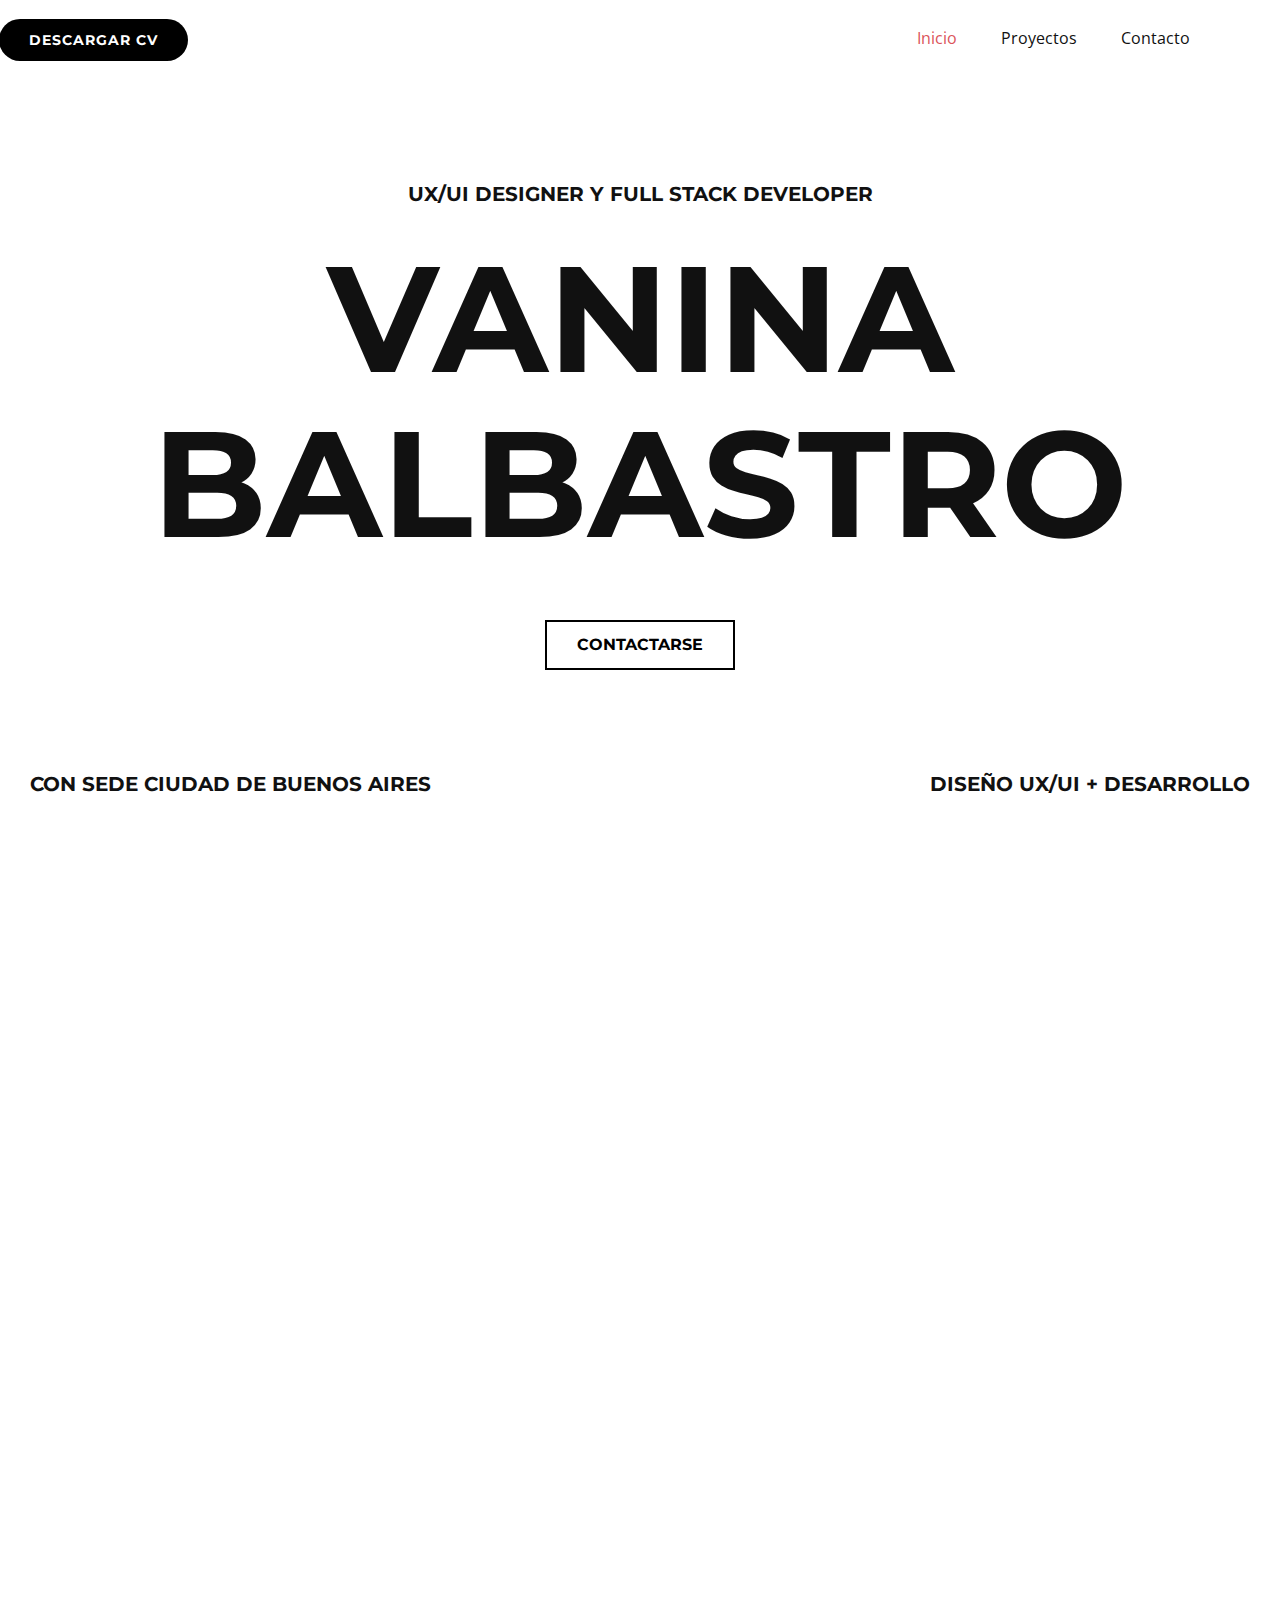
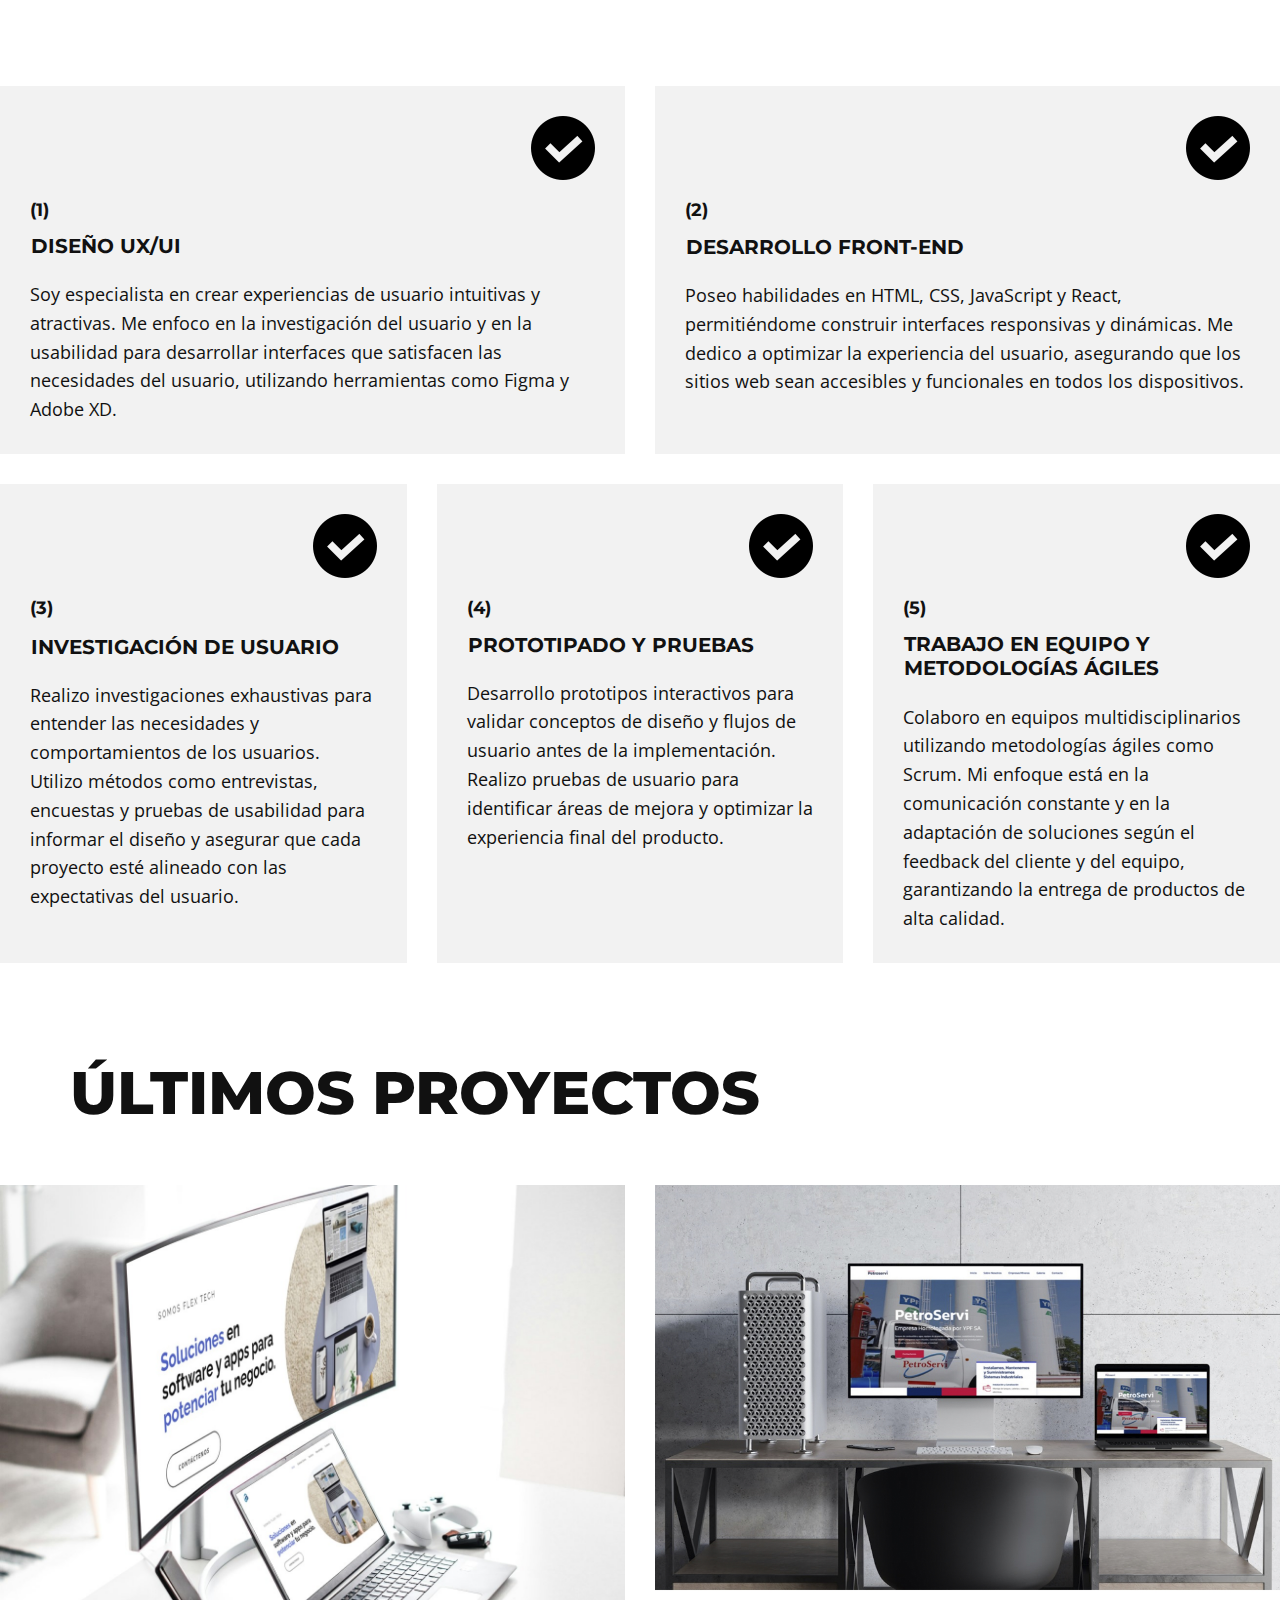
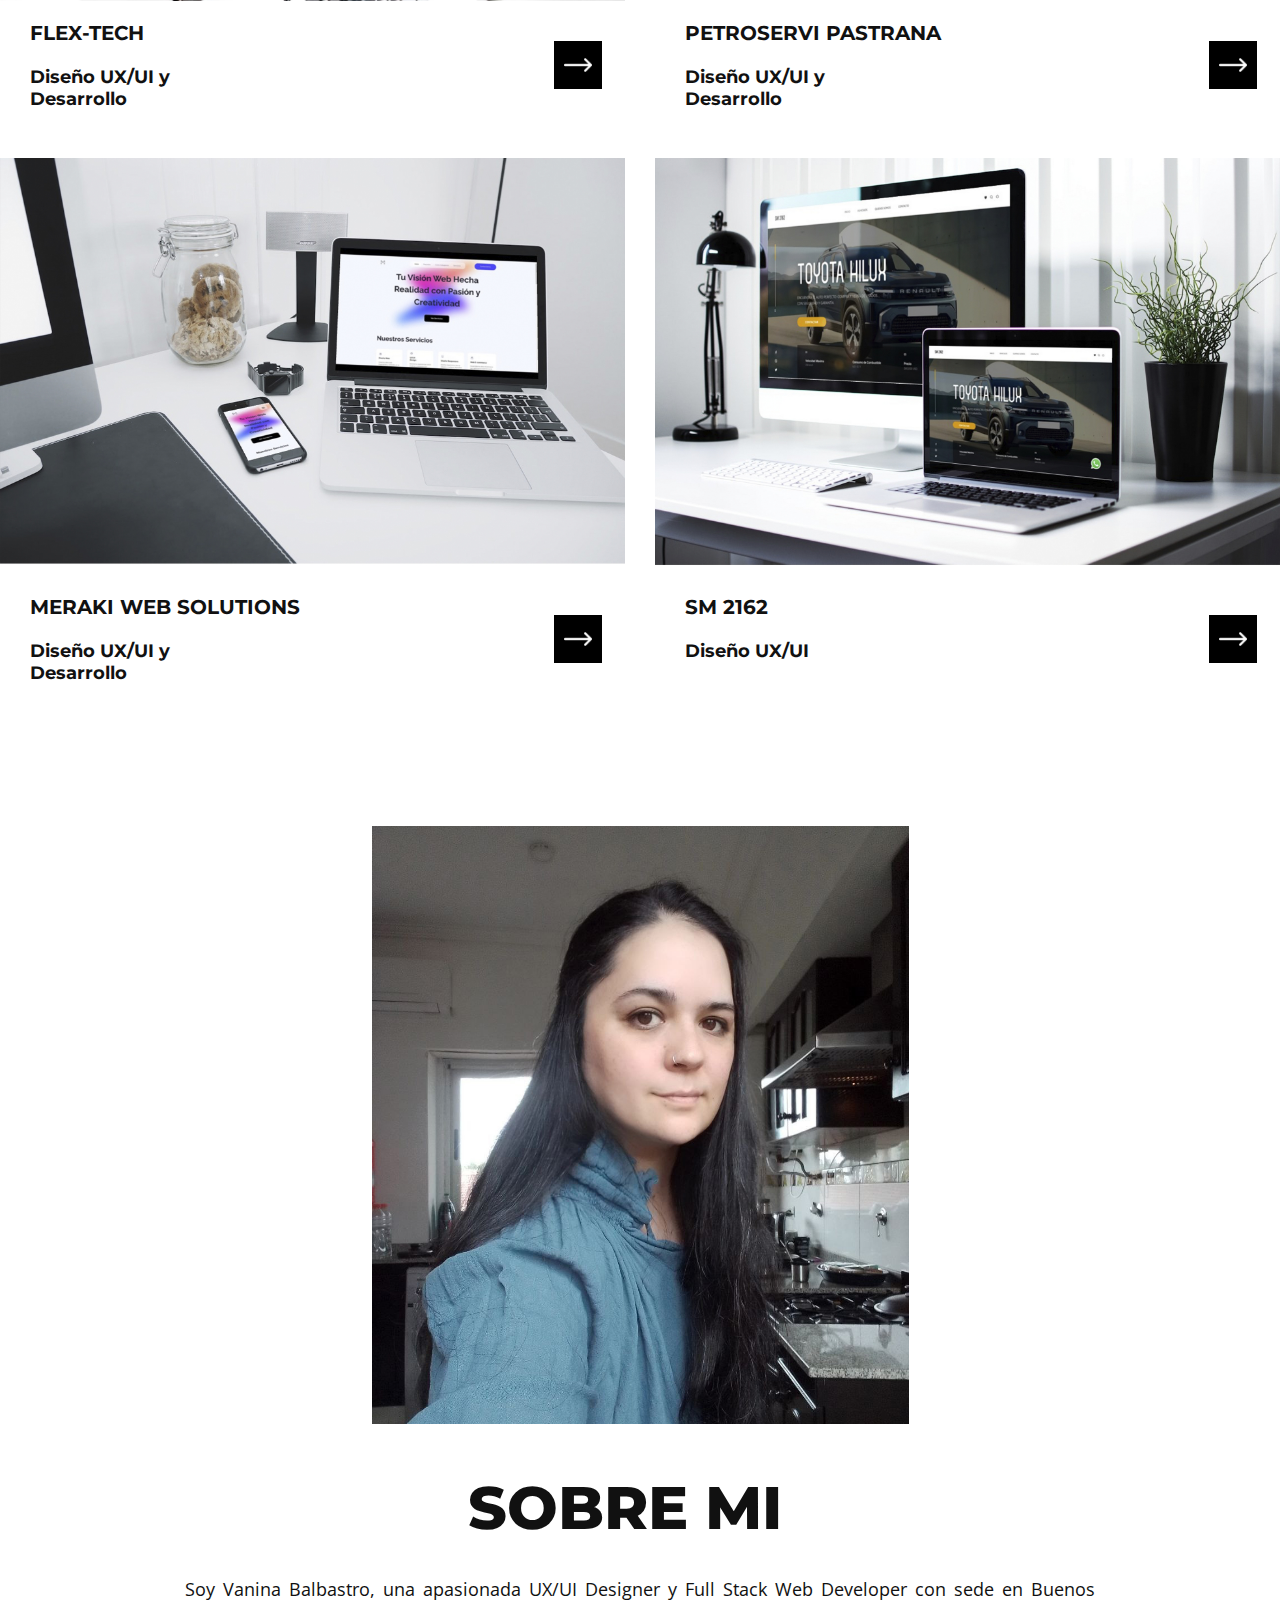
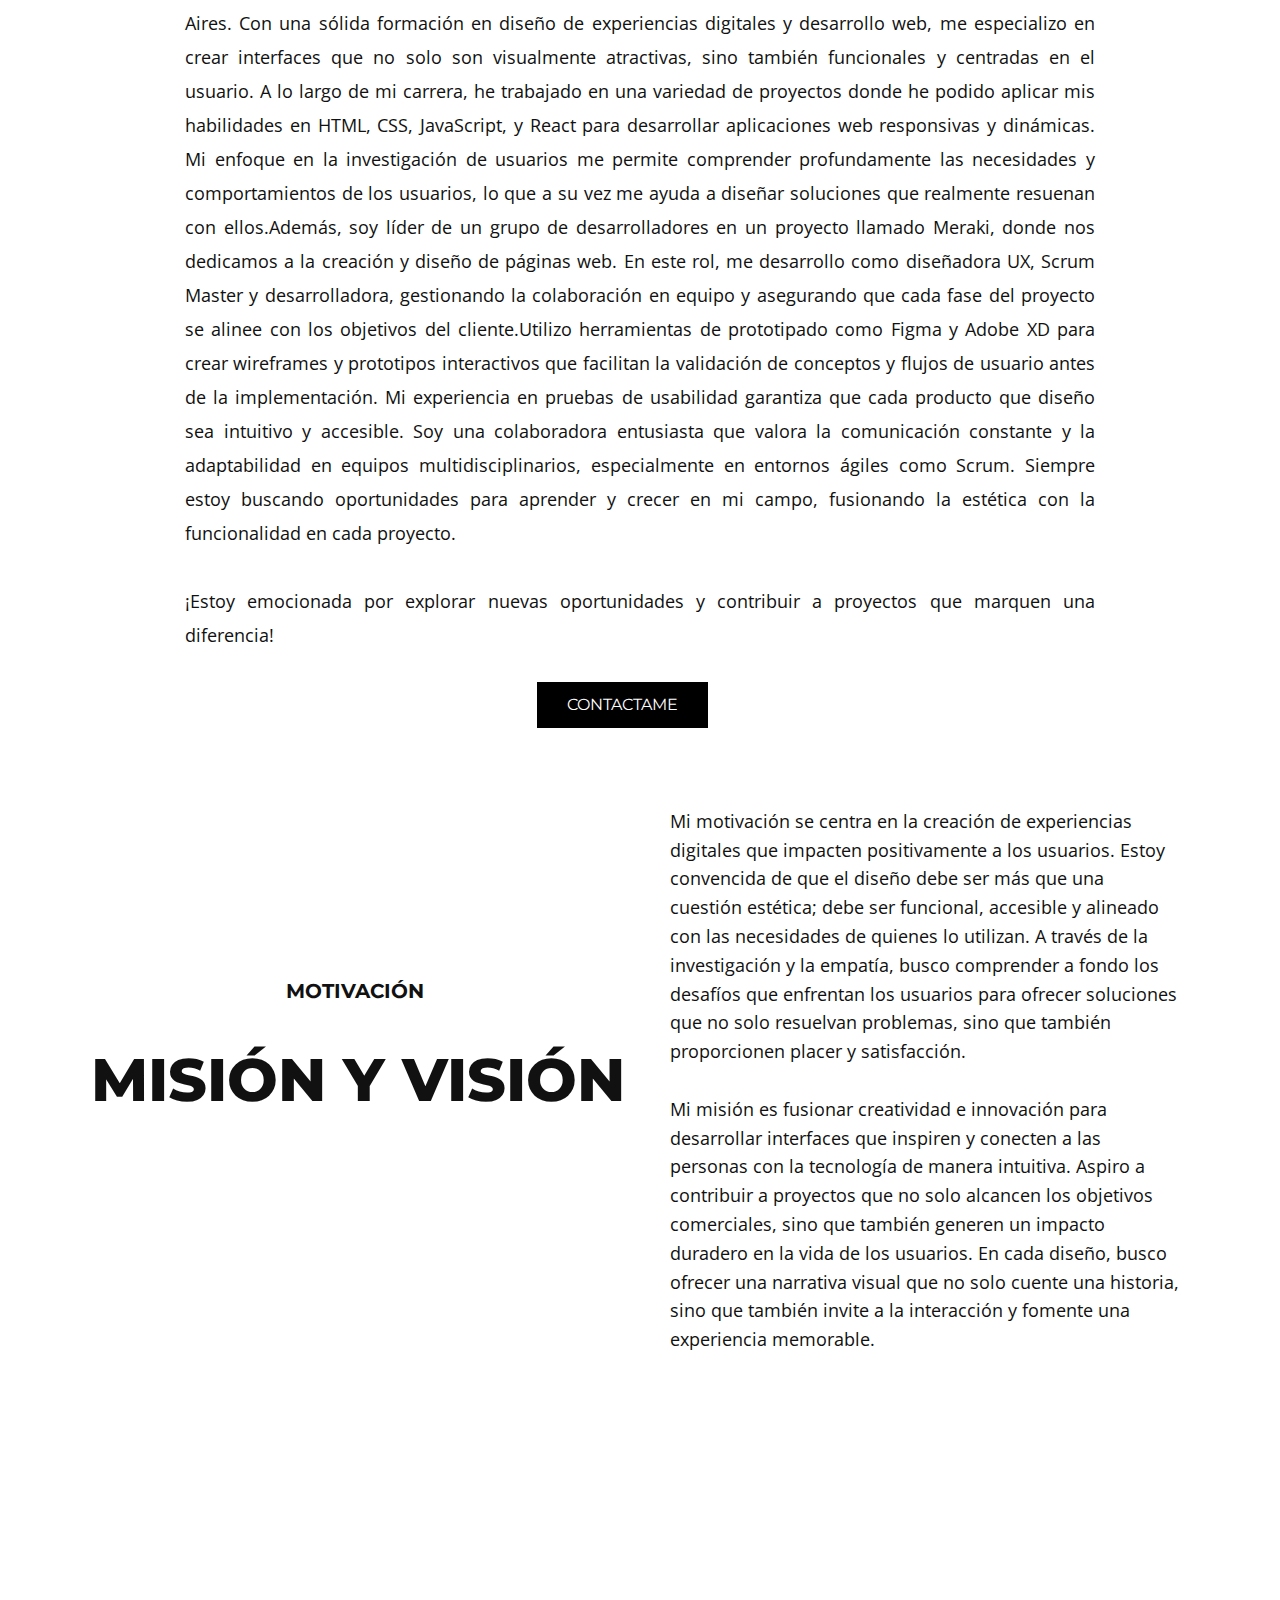
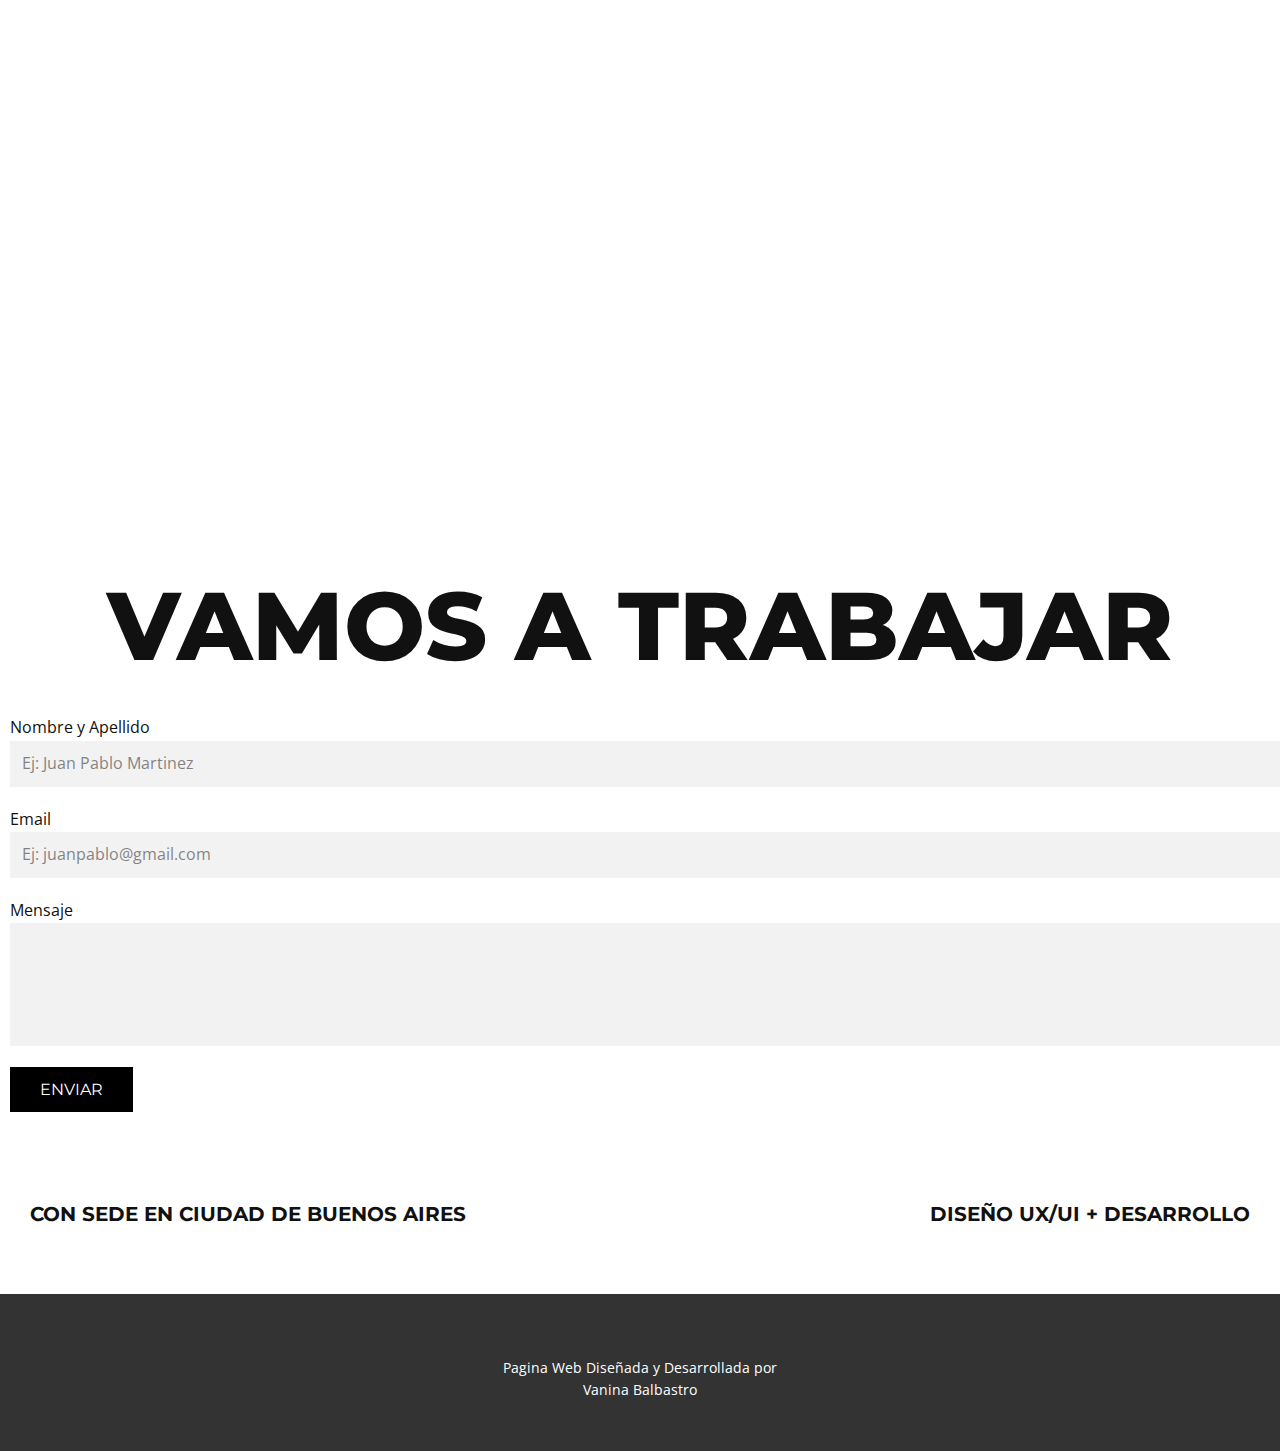
<file: index.html>
<!DOCTYPE html>
<html style="font-size: 16px;" lang="es">

<head>
  <meta name="viewport" content="width=device-width, initial-scale=1.0">
  <meta charset="utf-8">
  <meta name="keywords"
    content="Ana Mayer, Últimos proyectos, Ejemplo de título, Misión y visión, premios, Vamos a trabajar">
  <meta name="description" content="">
  <title>Inicio</title>
  <link rel="stylesheet" href="nicepage.css" media="screen">
  <link rel="stylesheet" href="index.css" media="screen">
  <script class="u-script" type="text/javascript" src="jquery.js" defer=""></script>
  <script class="u-script" type="text/javascript" src="nicepage.js" defer=""></script>
  <meta name="generator" content="Nicepage 6.19.6, nicepage.com">
  <meta name="referrer" content="origin">
  <link id="u-theme-google-font" rel="stylesheet"
    href="https://fonts.googleapis.com/css?family=Roboto:100,100i,300,300i,400,400i,500,500i,700,700i,900,900i|Open+Sans:300,300i,400,400i,500,500i,600,600i,700,700i,800,800i">
  <link id="u-page-google-font" rel="stylesheet"
    href="https://fonts.googleapis.com/css?family=Montserrat:100,100i,200,200i,300,300i,400,400i,500,500i,600,600i,700,700i,800,800i,900,900i">







  <script>
    // Desactivar clic derecho
    document.addEventListener('contextmenu', function (e) {
      e.preventDefault();
    });

    // Deshabilitar algunas combinaciones de teclas
    document.addEventListener('keydown', function (e) {
      if (e.key === 'F12' || (e.ctrlKey && e.shiftKey && e.key === 'I') || (e.ctrlKey && e.key === 'U')) {
        e.preventDefault();
      }
    });
  </script>


  <script type="application/ld+json">{
		"@context": "http://schema.org",
		"@type": "Organization",
		"name": ""
}</script>
  <meta name="theme-color" content="#478ac9">
  <meta property="og:title" content="Inicio">
  <meta property="og:type" content="website">
  <meta data-intl-tel-input-cdn-path="intlTelInput/">
</head>

<body data-home-page="Inicio.html" data-home-page-title="Inicio" data-path-to-root="./" data-include-products="false"
  class="u-body u-xl-mode" data-lang="es">
  <header class="u-clearfix u-header u-header" id="sec-162c">
    <div class="u-clearfix u-sheet u-sheet-1">
      <nav class="u-menu u-menu-one-level u-offcanvas u-menu-1">
        <div class="menu-collapse" style="font-size: 1rem; letter-spacing: 0px;">
          <a class="u-button-style u-custom-left-right-menu-spacing u-custom-padding-bottom u-custom-text-active-color u-custom-text-hover-color u-custom-top-bottom-menu-spacing u-nav-link u-text-active-palette-1-base u-text-hover-palette-2-base"
            href="#">
            <svg class="u-svg-link" viewBox="0 0 24 24">
              <use xlink:href="#menu-hamburger"></use>
            </svg>
            <svg class="u-svg-content" version="1.1" id="menu-hamburger" viewBox="0 0 16 16" x="0px" y="0px"
              xmlns:xlink="http://www.w3.org/1999/xlink" xmlns="http://www.w3.org/2000/svg">
              <g>
                <rect y="1" width="16" height="2"></rect>
                <rect y="7" width="16" height="2"></rect>
                <rect y="13" width="16" height="2"></rect>
              </g>
            </svg>
          </a>
        </div>
        <div class="u-custom-menu u-nav-container">
          <ul class="u-nav u-unstyled u-nav-1">
            <li class="u-nav-item"><a
                class="u-button-style u-nav-link u-text-active-palette-2-base u-text-hover-palette-2-light-1" href="./"
                style="padding: 10px 20px;">Inicio</a>
            </li>
            <li class="u-nav-item"><a
                class="u-button-style u-nav-link u-text-active-palette-2-base u-text-hover-palette-2-light-1"
                href="Proyectos.html" style="padding: 10px 20px;">Proyectos</a>
            </li>
            <li class="u-nav-item"><a
                class="u-button-style u-nav-link u-text-active-palette-2-base u-text-hover-palette-2-light-1"
                href="Contacto.html" style="padding: 10px 20px;">Contacto</a>
            </li>
          </ul>
        </div>
        <div class="u-custom-menu u-nav-container-collapse">
          <div class="u-black u-container-style u-inner-container-layout u-opacity u-opacity-95 u-sidenav">
            <div class="u-inner-container-layout u-sidenav-overflow">
              <div class="u-menu-close"></div>
              <ul class="u-align-center u-nav u-popupmenu-items u-unstyled u-nav-2">
                <li class="u-nav-item"><a class="u-button-style u-nav-link" href="./">Inicio</a>
                </li>
                <li class="u-nav-item"><a class="u-button-style u-nav-link" href="Proyectos.html">Proyectos</a>
                </li>
                <li class="u-nav-item"><a class="u-button-style u-nav-link" href="Contacto.html">Contacto</a>
                </li>
              </ul>
            </div>
          </div>
          <div class="u-black u-menu-overlay u-opacity u-opacity-70"></div>
        </div>
      </nav>
      <a href="files/VaninaBalbastroCV.pdf"
        class="u-black u-border-none u-btn u-btn-round u-button-style u-file-link u-hover-grey-5 u-radius u-btn-1">descargar
        cv </a>
    </div>
  </header>
  <section class="u-clearfix u-valign-middle-lg u-valign-middle-sm u-section-1" id="sec-3f88">
    <h5 class="u-align-center u-text u-text-default u-text-1">ux/ui designer y full stack developer</h5>
    <h1 class="u-align-center u-text u-text-default u-text-2">vanina balbastro</h1>
    <a href="https://wa.link/xyaoi9"
      class="u-border-2 u-border-black u-btn u-button-style u-hover-black u-none u-text-hover-white u-btn-1">contactarse
    </a>
    <div class="data-layout-selected u-clearfix u-expanded-width u-hidden-md u-hidden-xs u-layout-wrap u-layout-wrap-1">
      <div class="u-layout">
        <div class="u-layout-row">
          <div class="u-container-style u-layout-cell u-size-30 u-layout-cell-1">
            <div class="u-container-layout u-valign-bottom u-container-layout-1">
              <h5 class="u-text u-text-default u-text-3">Con sede ciudad de buenos aires</h5>
            </div>
          </div>
          <div class="u-container-align-right u-container-style u-layout-cell u-size-30 u-layout-cell-2">
            <div class="u-container-layout u-valign-bottom u-container-layout-2">
              <h5 class="u-align-right u-text u-text-default u-text-4">Diseño ux/ui + desarrollo<br>
              </h5>
            </div>
          </div>
        </div>
      </div>
    </div>
  </section>
  <section class="skrollable u-clearfix u-container-align-center u-image u-parallax u-section-2" id="sec-76ed"
    data-image-width="2000" data-image-height="1335">
    <div class="u-clearfix u-sheet u-sheet-1"></div>
  </section>
  <section class="u-clearfix u-section-3" id="sec-036c">
    <div class="data-layout-selected u-clearfix u-expanded-width u-gutter-30 u-layout-wrap u-layout-wrap-1">
      <div class="u-layout">
        <div class="u-layout-col">
          <div class="u-size-30">
            <div class="u-layout-row">
              <div class="u-container-style u-grey-5 u-layout-cell u-size-30 u-layout-cell-1">
                <div class="u-container-layout u-valign-top u-container-layout-1"><span
                    class="u-file-icon u-icon u-icon-1"><img src="images/1008958.png" alt=""></span>
                  <h6 class="u-text u-text-1">(1)</h6>
                  <h5 class="u-text u-text-2"> Diseño UX/UI<br>
                  </h5>
                  <p class="u-text u-text-3"> Soy especialista en crear experiencias de usuario intuitivas y atractivas.
                    Me enfoco en la investigación del usuario y en la usabilidad para desarrollar interfaces que
                    satisfacen las necesidades del usuario, utilizando herramientas como Figma y Adobe XD.</p>
                </div>
              </div>
              <div class="u-container-style u-grey-5 u-layout-cell u-size-30 u-layout-cell-2">
                <div class="u-container-layout u-valign-top u-container-layout-2"><span
                    class="u-file-icon u-icon u-icon-2"><img src="images/1008958.png" alt=""></span>
                  <h6 class="u-text u-text-4">(2)</h6>
                  <h5 class="u-text u-text-5"> Desarrollo Front-End</h5>
                  <p class="u-text u-text-6"> Poseo habilidades en HTML, CSS, JavaScript y React, permitiéndome
                    construir interfaces responsivas y dinámicas. Me dedico a optimizar la experiencia del usuario,
                    asegurando que los sitios web sean accesibles y funcionales en todos los dispositivos.</p>
                </div>
              </div>
            </div>
          </div>
          <div class="u-size-30">
            <div class="u-layout-row">
              <div class="u-container-style u-grey-5 u-layout-cell u-size-20 u-layout-cell-3">
                <div class="u-container-layout u-valign-top u-container-layout-3"><span
                    class="u-align-center-xs u-file-icon u-icon u-icon-3"><img src="images/1008958.png" alt=""></span>
                  <h6 class="u-text u-text-7">(3)</h6>
                  <h5 class="u-text u-text-8">Investigación de Usuario</h5>
                  <p class="u-text u-text-9"> Realizo investigaciones exhaustivas para entender las necesidades y
                    comportamientos de los usuarios. Utilizo métodos como entrevistas, encuestas y pruebas de usabilidad
                    para informar el diseño y asegurar que cada proyecto esté alineado con las expectativas del usuario.
                  </p>
                </div>
              </div>
              <div class="u-container-style u-grey-5 u-layout-cell u-size-20 u-layout-cell-4">
                <div class="u-container-layout u-valign-top u-container-layout-4"><span
                    class="u-align-center-xs u-file-icon u-icon u-icon-4"><img src="images/1008958.png" alt=""></span>
                  <h6 class="u-text u-text-10">(4)</h6>
                  <h5 class="u-text u-text-11"> Prototipado y Pruebas<br>
                  </h5>
                  <p class="u-text u-text-12"> Desarrollo prototipos interactivos para validar conceptos de diseño y
                    flujos de usuario antes de la implementación. Realizo pruebas de usuario para identificar áreas de
                    mejora y optimizar la experiencia final del producto.</p>
                </div>
              </div>
              <div class="u-container-style u-grey-5 u-layout-cell u-size-20 u-layout-cell-5">
                <div class="u-container-layout u-valign-top u-container-layout-5"><span
                    class="u-align-center-xs u-file-icon u-icon u-icon-5"><img src="images/1008958.png" alt=""></span>
                  <h6 class="u-text u-text-13">(5)</h6>
                  <h5 class="u-text u-text-14"> Trabajo en Equipo y Metodologías Ágiles</h5>
                  <p class="u-text u-text-15"> Colaboro en equipos multidisciplinarios utilizando metodologías ágiles
                    como Scrum. Mi enfoque está en la comunicación constante y en la adaptación de soluciones según el
                    feedback del cliente y del equipo, garantizando la entrega de productos de alta calidad.</p>
                </div>
              </div>
            </div>
          </div>
        </div>
      </div>
    </div>
  </section>
  <section class="u-clearfix u-section-4" id="sec-9c06">
    <h2 class="u-text u-text-default u-text-1">Últimos proyectos</h2>
    <div class="u-expanded-width u-list u-list-1">
      <div class="u-repeater u-repeater-1">
        <div
          class="u-container-align-center u-container-style u-image u-list-item u-repeater-item u-shape-rectangle u-image-1"
          data-image-width="1280" data-image-height="1280">
          <div
            class="u-container-layout u-similar-container u-valign-bottom-lg u-valign-bottom-md u-valign-bottom-sm u-valign-bottom-xl u-container-layout-1">
            <div class="u-container-style u-expanded-width u-group u-white u-group-1">
              <div class="u-container-layout u-container-layout-2">
                <h5 class="u-align-left-md u-align-left-sm u-align-left-xs u-text u-text-default u-text-2">flex-tech
                </h5><span class="u-align-right u-black u-file-icon u-icon u-icon-rounded u-icon-1"
                  data-href="https://flex-tech.netlify.app/"><img src="images/545682-75e83562.png" alt=""></span>
                <h6 class="u-text u-text-default u-text-3">Diseño UX/UI y Desarrollo </h6>
              </div>
            </div>
          </div>
        </div>
        <div
          class="u-container-align-center u-container-style u-image u-list-item u-repeater-item u-shape-rectangle u-image-2"
          data-image-width="6016" data-image-height="5500">
          <div
            class="u-container-layout u-similar-container u-valign-bottom-lg u-valign-bottom-md u-valign-bottom-sm u-valign-bottom-xl u-container-layout-3">
            <div class="u-container-style u-expanded-width u-group u-white u-group-2">
              <div class="u-container-layout u-container-layout-4">
                <h5 class="u-align-left-md u-align-left-sm u-align-left-xs u-text u-text-default u-text-4">PETROSERVI
                  PASTRANA </h5><span class="u-align-right u-black u-file-icon u-icon u-icon-rounded u-icon-2"
                  data-href="https://petroservi.netlify.app/"><img src="images/545682-75e83562.png" alt=""></span>
                <h6 class="u-text u-text-default u-text-5"> Diseño UX/UI y Desarrollo </h6>
              </div>
            </div>
          </div>
        </div>
        <div
          class="u-container-align-center u-container-style u-image u-list-item u-repeater-item u-shape-rectangle u-image-3"
          data-image-width="6016" data-image-height="5500">
          <div
            class="u-container-layout u-similar-container u-valign-bottom-lg u-valign-bottom-md u-valign-bottom-sm u-valign-bottom-xl u-container-layout-5">
            <div class="u-container-style u-expanded-width u-group u-white u-group-3">
              <div class="u-container-layout u-container-layout-6">
                <h5 class="u-align-left-md u-align-left-sm u-align-left-xs u-text u-text-default u-text-6">mERAKI WEB
                  SOLUTIONS </h5><span class="u-align-right u-black u-file-icon u-icon u-icon-rounded u-icon-3"
                  data-href="https://merakiwebsolutions3.netlify.app/"><img src="images/545682-75e83562.png"
                    alt=""></span>
                <h6 class="u-text u-text-default u-text-7"> Diseño UX/UI y Desarrollo </h6>
              </div>
            </div>
          </div>
        </div>
        <div
          class="u-container-align-center u-container-style u-image u-list-item u-repeater-item u-shape-rectangle u-image-4"
          data-image-width="6016" data-image-height="5500">
          <div
            class="u-container-layout u-similar-container u-valign-bottom-lg u-valign-bottom-md u-valign-bottom-sm u-valign-bottom-xl u-container-layout-7">
            <div class="u-container-style u-expanded-width u-group u-white u-group-4">
              <div class="u-container-layout u-container-layout-8">
                <h5 class="u-align-left-md u-align-left-sm u-align-left-xs u-text u-text-default u-text-8"> SM 2162</h5>
                <span class="u-align-right u-black u-file-icon u-icon u-icon-rounded u-icon-4"><img
                    src="images/545682-75e83562.png" alt=""></span>
                <h6 class="u-text u-text-default u-text-9"> Diseño UX/UI&nbsp;</h6>
              </div>
            </div>
          </div>
        </div>
      </div>
    </div>
  </section>
  <section class="u-clearfix u-section-5" id="sec-8294">
    <div class="u-clearfix u-sheet u-sheet-1">
      <img class="u-image u-image-default u-image-1" src="images\Vani.jpg" alt="" data-image-width="1280"
        data-image-height="1280">
      <h2 class="u-align-center u-text u-text-1">sobre mi</h2>
      <p class="u-align-justify u-text u-text-2"> Soy Vanina Balbastro, una apasionada UX/UI Designer y Full Stack Web
        Developer con sede en Buenos Aires. Con una sólida formación en diseño de experiencias digitales y desarrollo
        web, me especializo en crear interfaces que no solo son visualmente atractivas, sino también funcionales y
        centradas en el usuario. A lo largo de mi carrera, he trabajado en una variedad de proyectos donde he podido
        aplicar mis habilidades en HTML, CSS, JavaScript, y React para desarrollar aplicaciones web responsivas y
        dinámicas. Mi enfoque en la investigación de usuarios me permite comprender profundamente las necesidades y
        comportamientos de los usuarios, lo que a su vez me ayuda a diseñar soluciones que realmente resuenan con
        ellos.Además, soy líder de un grupo de desarrolladores en un proyecto llamado Meraki, donde nos dedicamos a la
        creación y diseño de páginas web. En este rol, me desarrollo como diseñadora UX, Scrum Master y desarrolladora,
        gestionando la colaboración en equipo y asegurando que cada fase del proyecto se alinee con los objetivos del
        cliente.Utilizo herramientas de prototipado como Figma y Adobe XD para crear wireframes y prototipos
        interactivos que facilitan la validación de conceptos y flujos de usuario antes de la implementación. Mi
        experiencia en pruebas de usabilidad garantiza que cada producto que diseño sea intuitivo y accesible. Soy una
        colaboradora entusiasta que valora la comunicación constante y la adaptabilidad en equipos multidisciplinarios,
        especialmente en entornos ágiles como Scrum. Siempre estoy buscando oportunidades para aprender y crecer en mi
        campo, fusionando la estética con la funcionalidad en cada proyecto.<br>
        <br>¡Estoy emocionada por explorar nuevas oportunidades y contribuir a proyectos que marquen una diferencia!
      </p>
      <a href="#" class="u-align-center u-black u-border-none u-btn u-button-style u-btn-1">contactame</a>
    </div>
  </section>
  <section class="u-clearfix u-section-6" id="sec-9ea4">
    <div class="u-clearfix u-sheet u-sheet-1">
      <div class="custom-expanded data-layout-selected u-clearfix u-layout-wrap u-layout-wrap-1">
        <div class="u-layout">
          <div class="u-layout-row">
            <div
              class="u-align-center u-container-align-center u-container-style u-layout-cell u-size-30 u-layout-cell-1">
              <div class="u-container-layout u-container-layout-1">
                <h5 class="u-text u-text-default u-text-1">motivación</h5>
                <h2 class="u-text u-text-2">Misión y visión<br>
                </h2>
              </div>
            </div>
            <div class="u-container-style u-layout-cell u-size-30 u-layout-cell-2">
              <div class="u-container-layout u-container-layout-2">
                <p class="u-text u-text-default u-text-3"> Mi motivación se centra en la creación de experiencias
                  digitales que impacten positivamente a los usuarios. Estoy convencida de que el diseño debe ser más
                  que una cuestión estética; debe ser funcional, accesible y alineado con las necesidades de quienes lo
                  utilizan. A través de la investigación y la empatía, busco comprender a fondo los desafíos que
                  enfrentan los usuarios para ofrecer soluciones que no solo resuelvan problemas, sino que también
                  proporcionen placer y satisfacción.<br>
                  <br>Mi misión es fusionar creatividad e innovación para desarrollar interfaces que inspiren y conecten
                  a las personas con la tecnología de manera intuitiva. Aspiro a contribuir a proyectos que no solo
                  alcancen los objetivos comerciales, sino que también generen un impacto duradero en la vida de los
                  usuarios. En cada diseño, busco ofrecer una narrativa visual que no solo cuente una historia, sino que
                  también invite a la interacción y fomente una experiencia memorable.
                </p>
              </div>
            </div>
          </div>
        </div>
      </div>
    </div>
  </section>
  <section class="skrollable u-clearfix u-container-align-center u-image u-parallax u-section-7" id="carousel_2d2a"
    data-image-width="5376" data-image-height="3584">
    <div class="u-clearfix u-sheet u-sheet-1"></div>
  </section>
  <section
    class="u-clearfix u-container-align-center u-valign-middle-lg u-valign-middle-md u-valign-middle-xl u-valign-middle-xs u-section-8"
    id="carousel_d9b7">
    <h2 class="u-align-center u-text u-text-default u-text-1">Vamos a trabajar<br>
    </h2>
    <div class="u-form u-form-1">
      <form action="https://forms.nicepagesrv.com/v2/form/process"
        class="u-clearfix u-form-spacing-20 u-form-vertical u-inner-form" source="email" name="form"
        style="padding: 10px;">
        <div class="u-form-group u-form-name">
          <label for="name-e495" class="u-label">Nombre y Apellido</label>
          <input type="text" placeholder="Ej: Juan Pablo Martinez" id="name-e495" name="name"
            class="u-border-none u-grey-5 u-input u-input-rectangle" required="">
        </div>
        <div class="u-form-email u-form-group">
          <label for="email-e495" class="u-label">Email</label>
          <input type="email" placeholder="Ej: juanpablo@gmail.com" id="email-e495" name="email"
            class="u-border-none u-grey-5 u-input u-input-rectangle" required="">
        </div>
        <div class="u-form-group u-form-message">
          <label for="message-e495" class="u-label">Mensaje</label>
          <textarea placeholder="​" rows="4" cols="50" id="message-e495" name="message"
            class="u-border-none u-grey-5 u-input u-input-rectangle" required=""></textarea>
        </div>
        <div class="u-align-left u-form-group u-form-submit">
          <a href="#" class="u-black u-border-none u-btn u-btn-submit u-button-style u-btn-1">ENVIAR</a>
          <input type="submit" value="submit" class="u-form-control-hidden">
        </div>
        <div class="u-form-send-message u-form-send-success"> Thank you! Your message has been sent. </div>
        <div class="u-form-send-error u-form-send-message"> Unable to send your message. Please fix errors then try
          again. </div>
        <input type="hidden" value="" name="recaptchaResponse">
        <input type="hidden" name="formServices" value="fed131a5-0b18-479e-abb6-6c62690d33f9">
      </form>
    </div>
    <div
      class="data-layout-selected u-clearfix u-expanded-width u-hidden-md u-hidden-sm u-hidden-xs u-layout-wrap u-layout-wrap-1">
      <div class="u-layout">
        <div class="u-layout-row">
          <div class="u-container-style u-layout-cell u-size-30 u-layout-cell-1">
            <div class="u-container-layout u-valign-bottom u-container-layout-1">
              <h5 class="u-text u-text-default u-text-2">Con sede en CIUDAD DE BUENOS AIRES</h5>
            </div>
          </div>
          <div class="u-container-align-right u-container-style u-layout-cell u-size-30 u-layout-cell-2">
            <div class="u-container-layout u-valign-bottom u-container-layout-2">
              <h5 class="u-align-right u-text u-text-default u-text-3">Diseño UX/UI + desarrollo<br>
              </h5>
            </div>
          </div>
        </div>
      </div>
    </div>
  </section>



  <footer class="u-align-center u-clearfix u-container-align-center u-footer u-grey-80 u-footer" id="sec-a9a3">
    <div class="u-clearfix u-sheet u-sheet-1">
      <p class="u-small-text u-text u-text-variant u-text-1">Pagina Web Diseñada y Desarrollada por<br>Vanina Balbastro
      </p>
    </div>
  </footer>


</body>

</html>
</file>
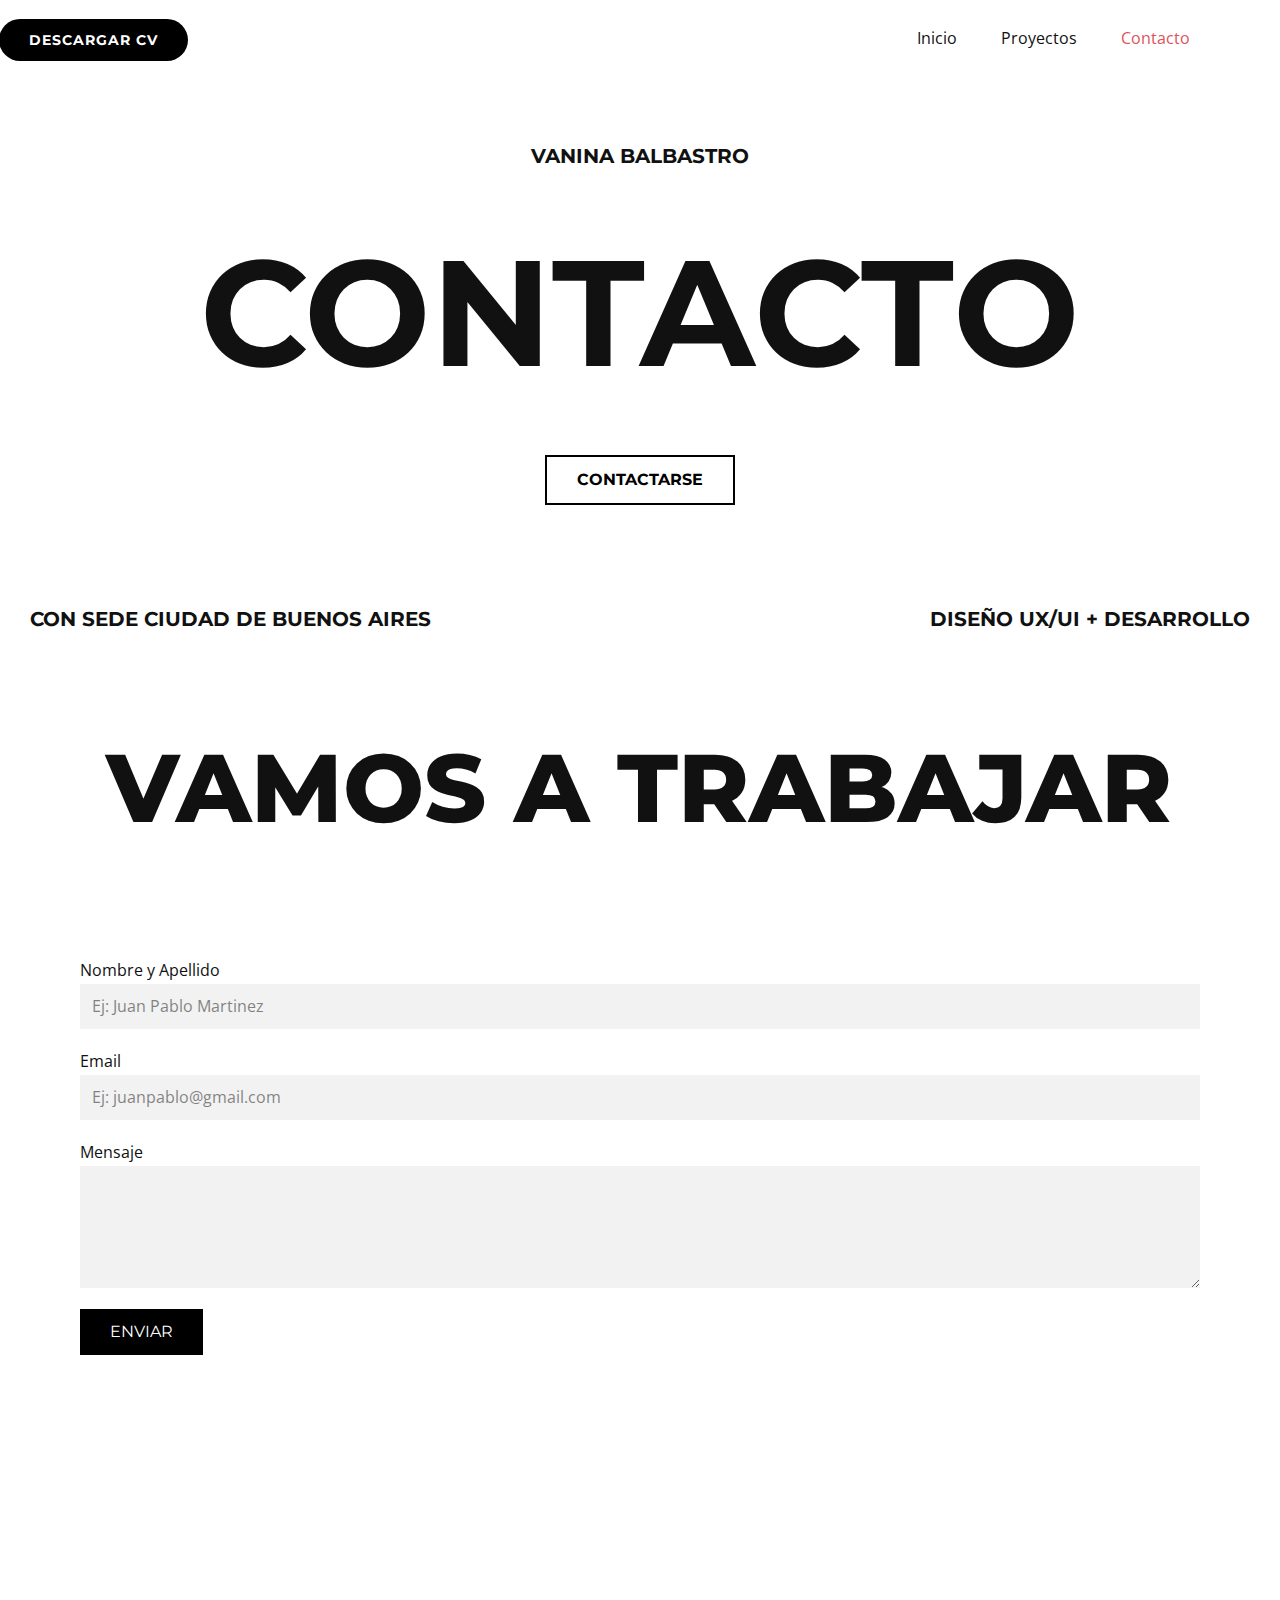
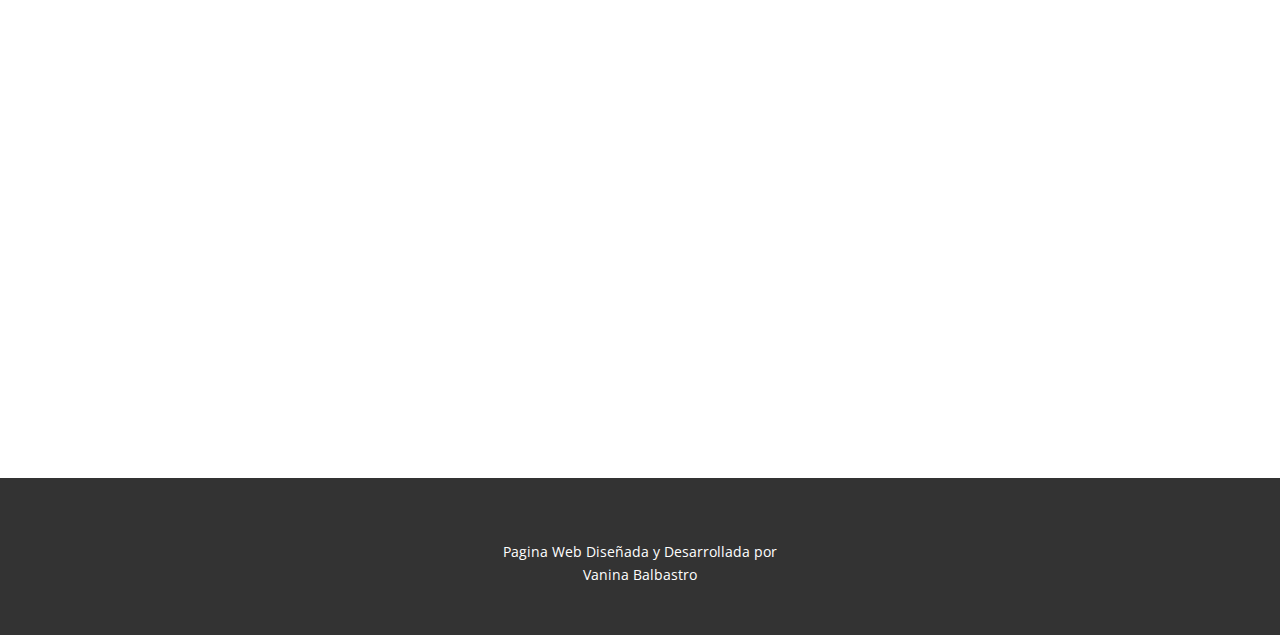
<file: Contacto.html>
<!DOCTYPE html>
<html style="font-size: 16px;" lang="es">

<head>
  <meta name="viewport" content="width=device-width, initial-scale=1.0">
  <meta charset="utf-8">
  <meta name="keywords" content="contacto, Ubicaciones, Vamos a trabajar">
  <meta name="description" content="">
  <title>Contacto</title>
  <link rel="stylesheet" href="nicepage.css" media="screen">
  <link rel="stylesheet" href="Contacto.css" media="screen">
  <script class="u-script" type="text/javascript" src="jquery.js" defer=""></script>
  <script class="u-script" type="text/javascript" src="nicepage.js" defer=""></script>
  <meta name="generator" content="Nicepage 6.19.6, nicepage.com">
  <meta name="referrer" content="origin">
  <link id="u-theme-google-font" rel="stylesheet"
    href="https://fonts.googleapis.com/css?family=Roboto:100,100i,300,300i,400,400i,500,500i,700,700i,900,900i|Open+Sans:300,300i,400,400i,500,500i,600,600i,700,700i,800,800i">
  <link id="u-page-google-font" rel="stylesheet"
    href="https://fonts.googleapis.com/css?family=Montserrat:100,100i,200,200i,300,300i,400,400i,500,500i,600,600i,700,700i,800,800i,900,900i">


  <script>
    // Desactivar clic derecho
    document.addEventListener('contextmenu', function (e) {
      e.preventDefault();
    });

    // Deshabilitar algunas combinaciones de teclas
    document.addEventListener('keydown', function (e) {
      if (e.key === 'F12' || (e.ctrlKey && e.shiftKey && e.key === 'I') || (e.ctrlKey && e.key === 'U')) {
        e.preventDefault();
      }
    });
  </script>


  <script type="application/ld+json">{
		"@context": "http://schema.org",
		"@type": "Organization",
		"name": ""
}</script>
  <meta name="theme-color" content="#478ac9">
  <meta property="og:title" content="Contacto">
  <meta property="og:type" content="website">
  <meta data-intl-tel-input-cdn-path="intlTelInput/">
</head>

<body data-path-to-root="./" data-include-products="false" class="u-body u-xl-mode" data-lang="es">
  <header class="u-clearfix u-header u-header" id="sec-162c">
    <div class="u-clearfix u-sheet u-sheet-1">
      <nav class="u-menu u-menu-one-level u-offcanvas u-menu-1">
        <div class="menu-collapse" style="font-size: 1rem; letter-spacing: 0px;">
          <a class="u-button-style u-custom-left-right-menu-spacing u-custom-padding-bottom u-custom-text-active-color u-custom-text-hover-color u-custom-top-bottom-menu-spacing u-nav-link u-text-active-palette-1-base u-text-hover-palette-2-base"
            href="#">
            <svg class="u-svg-link" viewBox="0 0 24 24">
              <use xlink:href="#menu-hamburger"></use>
            </svg>
            <svg class="u-svg-content" version="1.1" id="menu-hamburger" viewBox="0 0 16 16" x="0px" y="0px"
              xmlns:xlink="http://www.w3.org/1999/xlink" xmlns="http://www.w3.org/2000/svg">
              <g>
                <rect y="1" width="16" height="2"></rect>
                <rect y="7" width="16" height="2"></rect>
                <rect y="13" width="16" height="2"></rect>
              </g>
            </svg>
          </a>
        </div>
        <div class="u-custom-menu u-nav-container">
          <ul class="u-nav u-unstyled u-nav-1">
            <li class="u-nav-item"><a
                class="u-button-style u-nav-link u-text-active-palette-2-base u-text-hover-palette-2-light-1" href="./"
                style="padding: 10px 20px;">Inicio</a>
            </li>
            <li class="u-nav-item"><a
                class="u-button-style u-nav-link u-text-active-palette-2-base u-text-hover-palette-2-light-1"
                href="Proyectos.html" style="padding: 10px 20px;">Proyectos</a>
            </li>
            <li class="u-nav-item"><a
                class="u-button-style u-nav-link u-text-active-palette-2-base u-text-hover-palette-2-light-1"
                href="Contacto.html" style="padding: 10px 20px;">Contacto</a>
            </li>
          </ul>
        </div>
        <div class="u-custom-menu u-nav-container-collapse">
          <div class="u-black u-container-style u-inner-container-layout u-opacity u-opacity-95 u-sidenav">
            <div class="u-inner-container-layout u-sidenav-overflow">
              <div class="u-menu-close"></div>
              <ul class="u-align-center u-nav u-popupmenu-items u-unstyled u-nav-2">
                <li class="u-nav-item"><a class="u-button-style u-nav-link" href="./">Inicio</a>
                </li>
                <li class="u-nav-item"><a class="u-button-style u-nav-link" href="Proyectos.html">Proyectos</a>
                </li>
                <li class="u-nav-item"><a class="u-button-style u-nav-link" href="Contacto.html">Contacto</a>
                </li>
              </ul>
            </div>
          </div>
          <div class="u-black u-menu-overlay u-opacity u-opacity-70"></div>
        </div>
      </nav>
      <a href="files/VaninaBalbastroCV.pdf"
        class="u-black u-border-none u-btn u-btn-round u-button-style u-file-link u-hover-grey-5 u-radius u-btn-1">descargar
        cv </a>
    </div>
  </header>
  <section class="u-clearfix u-valign-middle-lg u-section-1" id="sec-469d">
    <h5 class="u-align-center u-text u-text-default u-text-1">vanina balbastro</h5>
    <h1 class="u-align-center u-text u-text-default-xl u-text-2">contacto</h1>
    <a href="https://wa.link/xyaoi9"
      class="u-border-2 u-border-black u-btn u-button-style u-hover-black u-none u-text-hover-white u-btn-1">contactarse
    </a>
    <div class="data-layout-selected u-clearfix u-expanded-width u-hidden-md u-hidden-xs u-layout-wrap u-layout-wrap-1">
      <div class="u-layout">
        <div class="u-layout-row">
          <div class="u-container-style u-layout-cell u-size-30 u-layout-cell-1">
            <div class="u-container-layout u-valign-bottom u-container-layout-1">
              <h5 class="u-text u-text-default u-text-3">Con sede ciudad de buenos aires</h5>
            </div>
          </div>
          <div
            class="u-container-align-right-lg u-container-align-right-md u-container-align-right-sm u-container-align-right-xl u-container-style u-layout-cell u-size-30 u-layout-cell-2">
            <div class="u-container-layout u-valign-bottom u-container-layout-2">
              <h5 class="u-align-right u-text u-text-default u-text-4">Diseño ux/ui + desarrollo<br>
              </h5>
            </div>
          </div>
        </div>
      </div>
    </div>
  </section>
  <section class="u-clearfix u-valign-middle-md u-valign-middle-xs u-section-2" id="sec-23f7">
    <div class="u-clearfix u-sheet u-sheet-1">
      <h2 class="u-align-center u-text u-text-default u-text-1">Vamos a trabajar<br>
      </h2>
      <div class="u-expanded-width-md u-expanded-width-sm u-expanded-width-xs u-form u-form-1">
        <form action="https://forms.nicepagesrv.com/v2/form/process"
          class="u-clearfix u-form-spacing-20 u-form-vertical u-inner-form" source="email" name="form"
          style="padding: 10px;">
          <div class="u-form-group u-form-name">
            <label for="name-e495" class="u-label">Nombre y Apellido</label>
            <input type="text" placeholder="Ej: Juan Pablo Martinez" id="name-e495" name="name"
              class="u-border-none u-grey-5 u-input u-input-rectangle" required="">
          </div>
          <div class="u-form-email u-form-group">
            <label for="email-e495" class="u-label">Email</label>
            <input type="email" placeholder="Ej: juanpablo@gmail.com" id="email-e495" name="email"
              class="u-border-none u-grey-5 u-input u-input-rectangle" required="">
          </div>
          <div class="u-form-group u-form-message">
            <label for="message-e495" class="u-label">Mensaje</label>
            <textarea placeholder="​" rows="4" cols="50" id="message-e495" name="message"
              class="u-border-none u-grey-5 u-input u-input-rectangle" required=""></textarea>
          </div>
          <div class="u-align-left u-form-group u-form-submit">
            <a href="#" class="u-black u-border-none u-btn u-btn-submit u-button-style u-btn-1">ENVIAR</a>
            <input type="submit" value="submit" class="u-form-control-hidden">
          </div>
          <div class="u-form-send-message u-form-send-success"> Thank you! Your message has been sent. </div>
          <div class="u-form-send-error u-form-send-message"> Unable to send your message. Please fix errors then try
            again. </div>
          <input type="hidden" value="" name="recaptchaResponse">
          <input type="hidden" name="formServices" value="fed131a5-0b18-479e-abb6-6c62690d33f9">
        </form>
      </div>
    </div>
  </section>
  <section class="skrollable u-clearfix u-container-align-center u-image u-parallax u-section-3" id="sec-be7f"
    data-image-width="2000" data-image-height="1333">
    <div class="u-clearfix u-sheet u-sheet-1"></div>
  </section>



  <footer class="u-align-center u-clearfix u-container-align-center u-footer u-grey-80 u-footer" id="sec-a9a3">
    <div class="u-clearfix u-sheet u-sheet-1">
      <p class="u-small-text u-text u-text-variant u-text-1">Pagina Web Diseñada y Desarrollada por<br>Vanina Balbastro
      </p>
    </div>
  </footer>


</body>

</html>
</file>
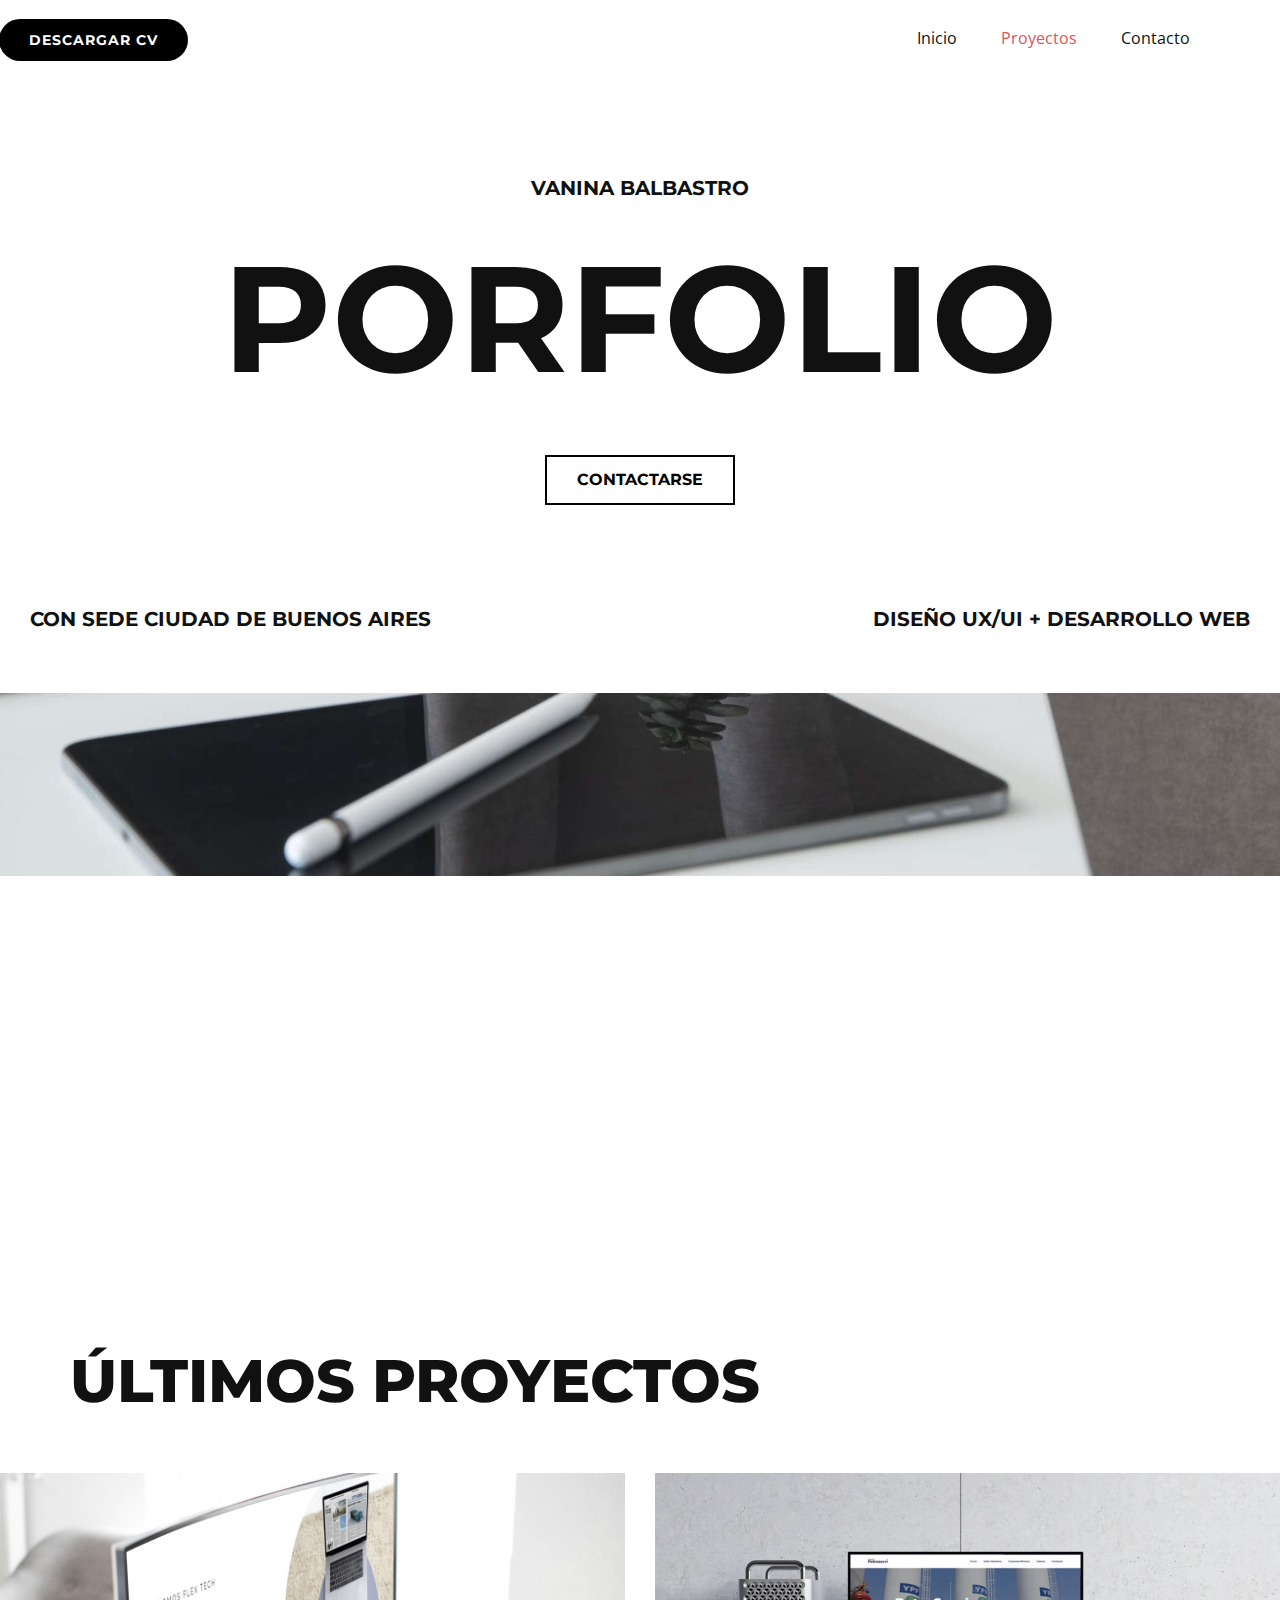
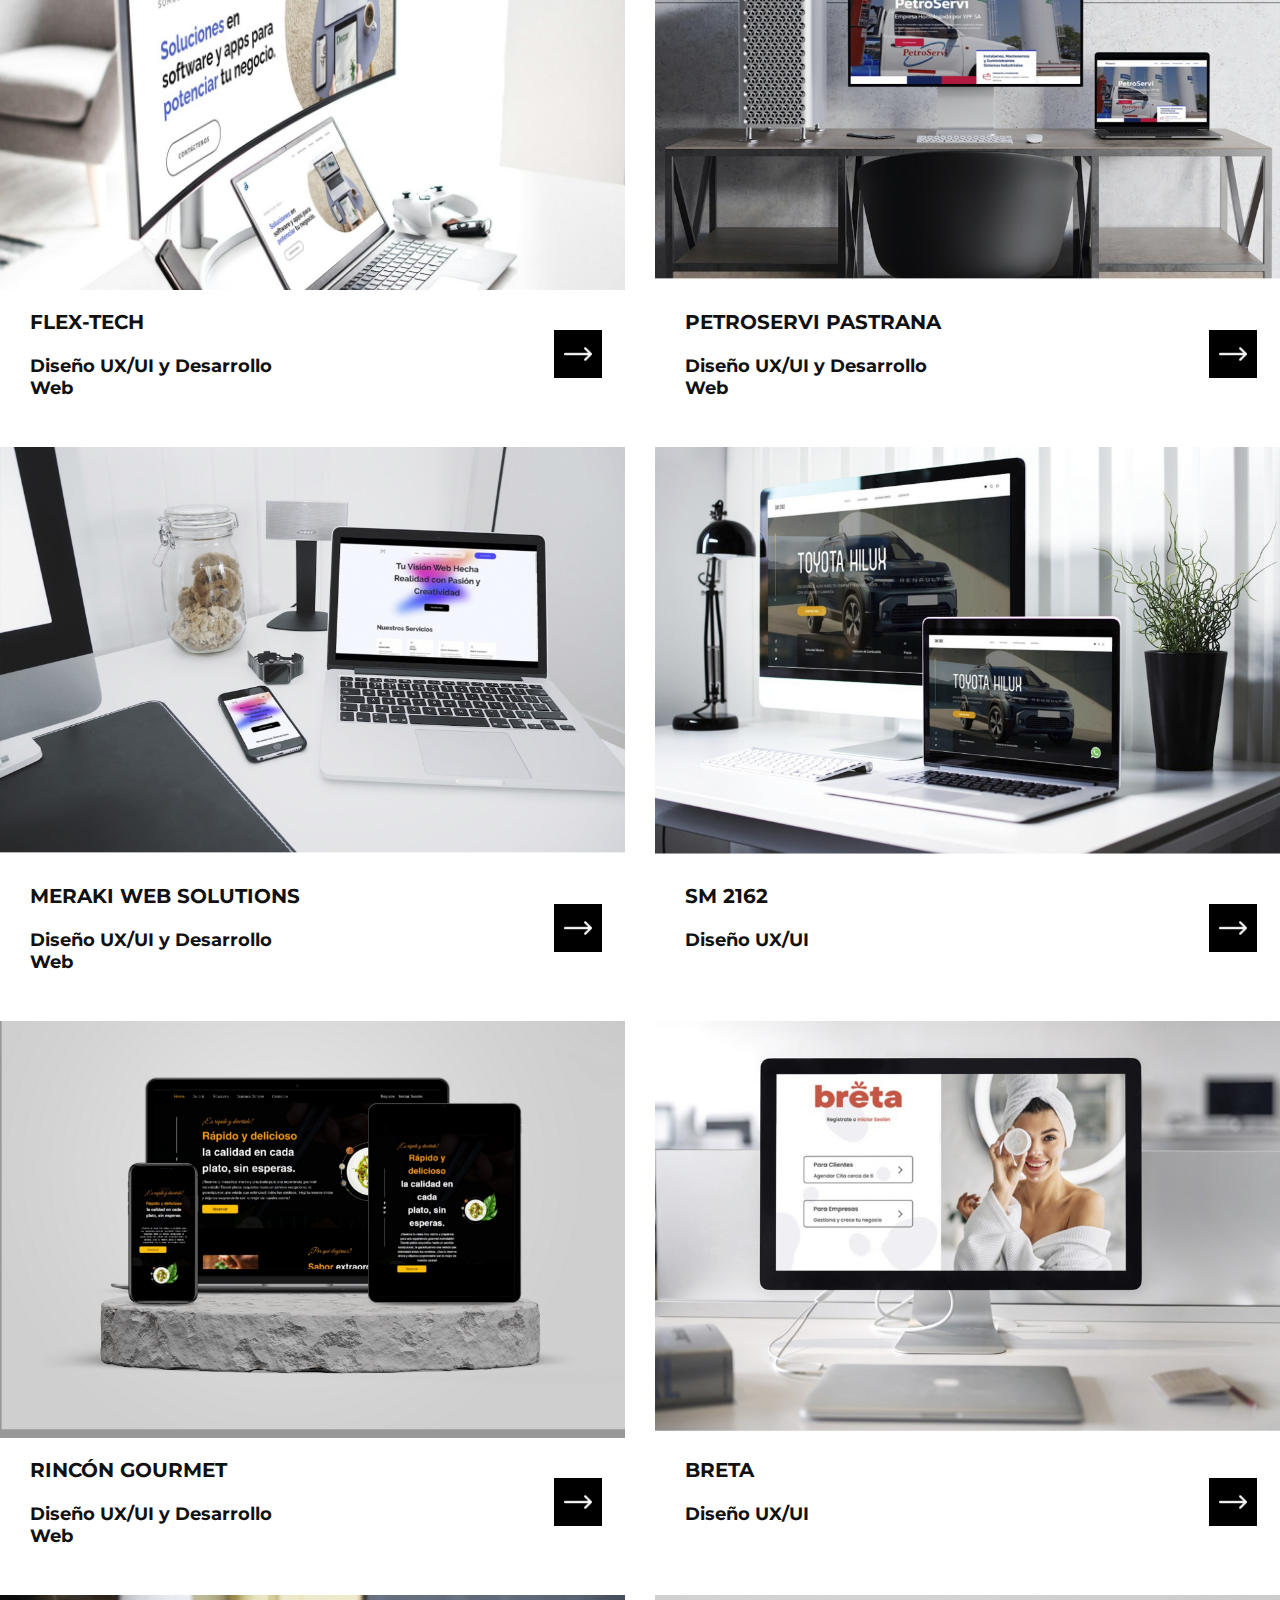
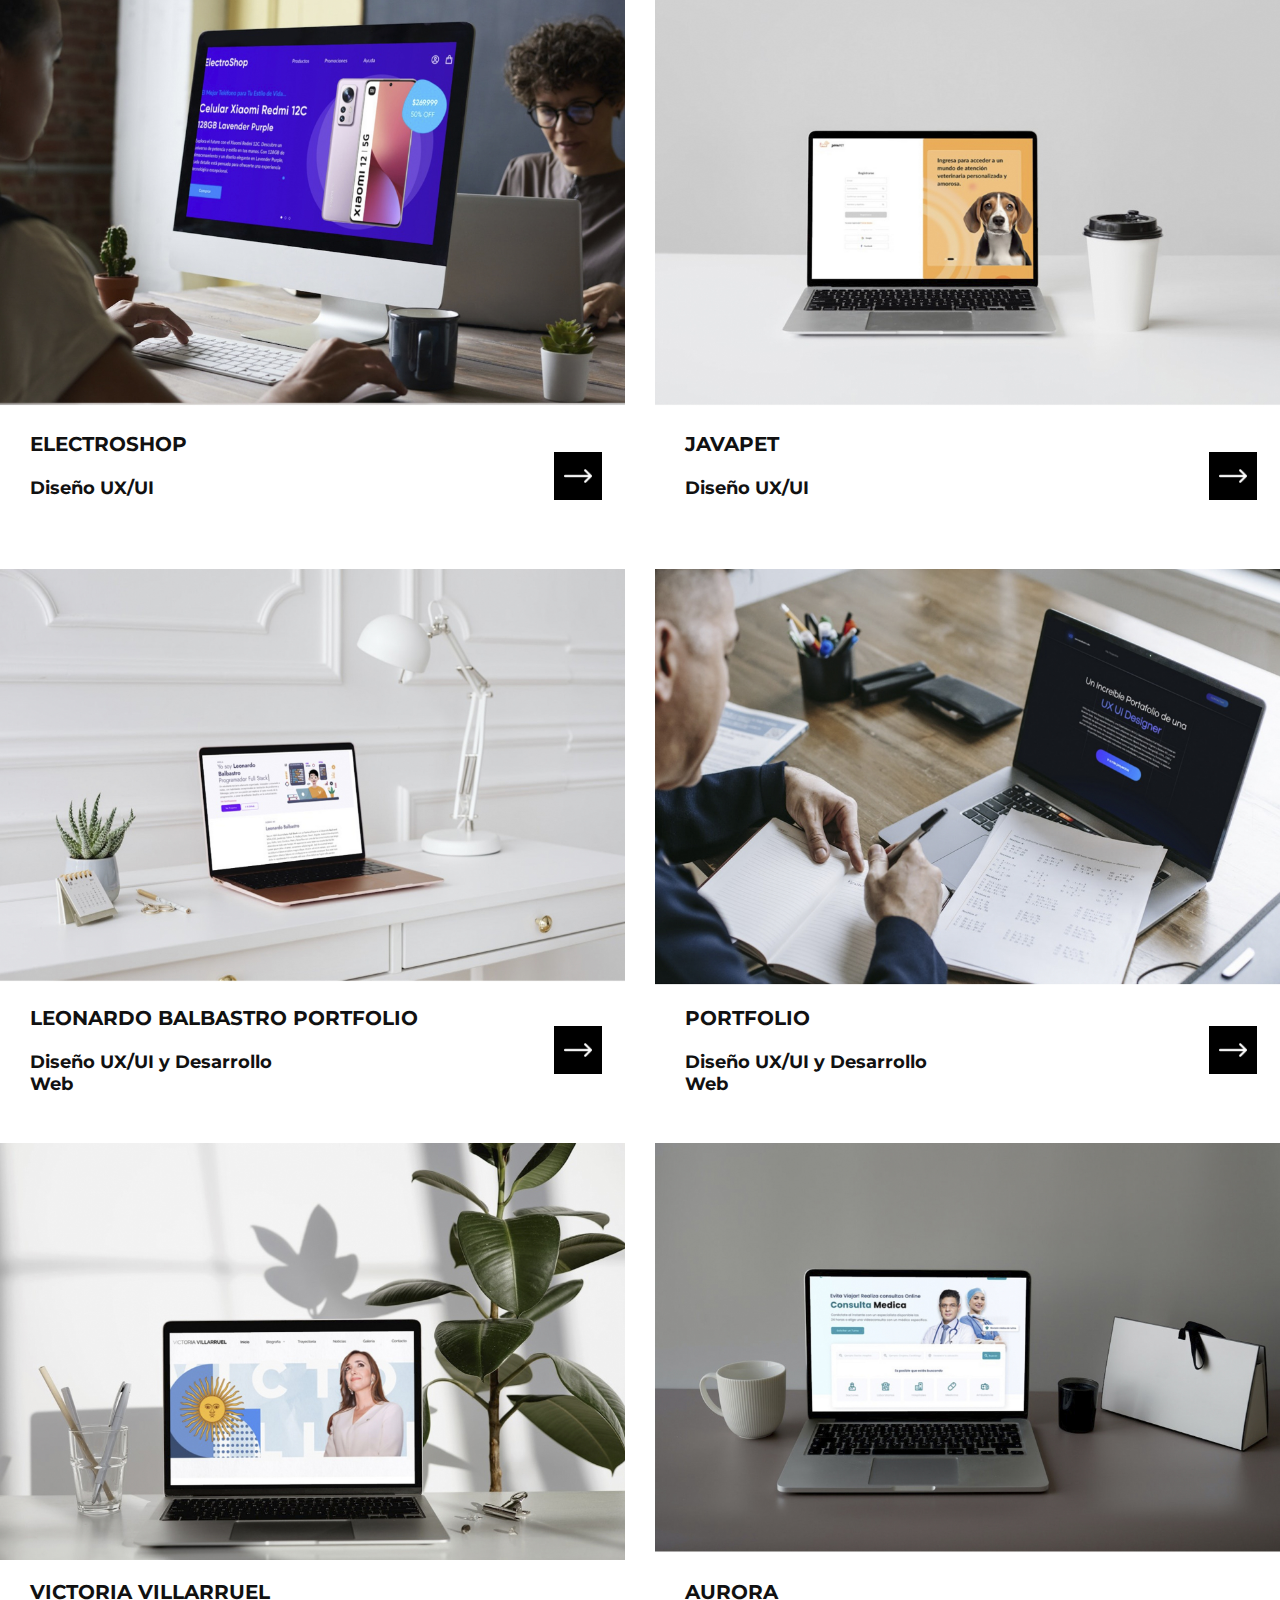
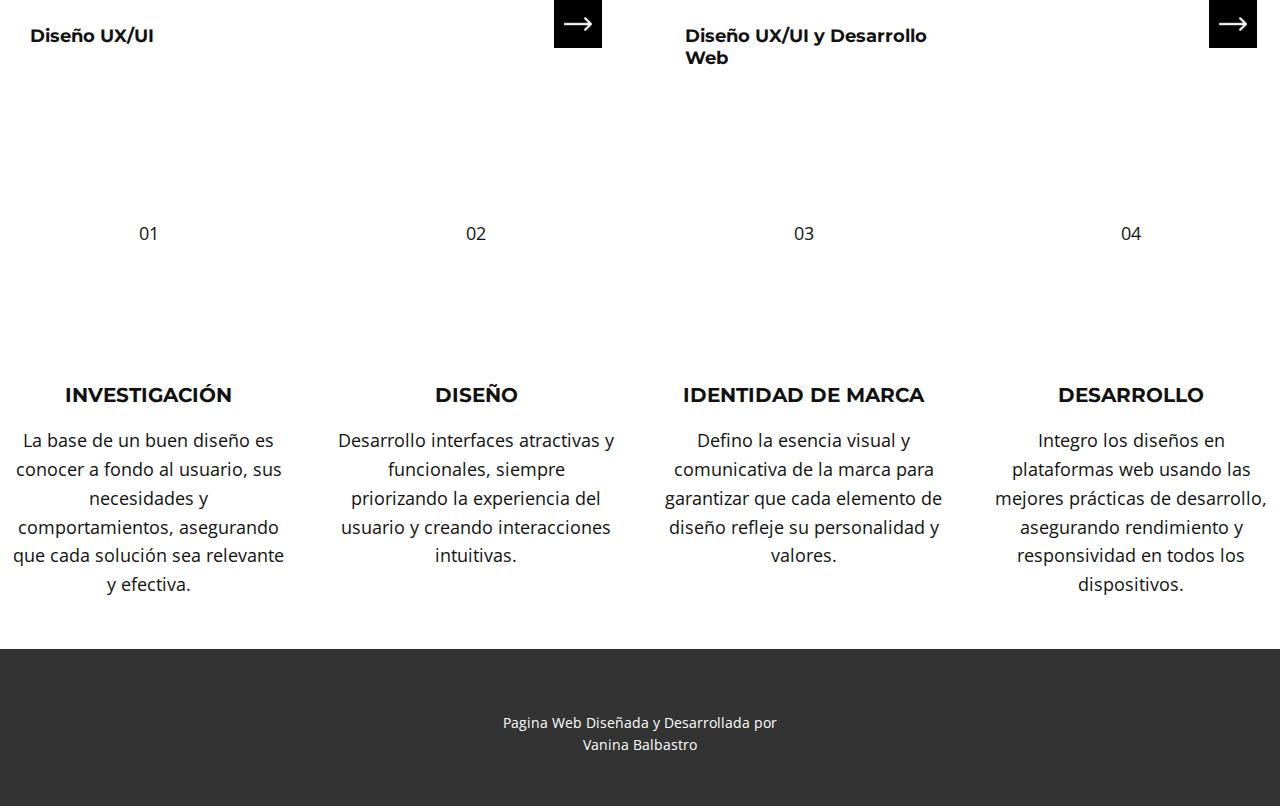
<file: Proyectos.html>
<!DOCTYPE html>
<html style="font-size: 16px;" lang="es">

<head>
  <meta name="viewport" content="width=device-width, initial-scale=1.0">
  <meta charset="utf-8">
  <meta name="keywords" content="portafolio, Misión y visión, premios, Nuestro trabajo, Contáctenos">
  <meta name="description" content="">
  <title>Proyectos</title>
  <link rel="stylesheet" href="nicepage.css" media="screen">
  <link rel="stylesheet" href="Proyectos.css" media="screen">
  <script class="u-script" type="text/javascript" src="jquery.js" defer=""></script>
  <script class="u-script" type="text/javascript" src="nicepage.js" defer=""></script>
  <meta name="generator" content="Nicepage 6.19.6, nicepage.com">
  <link id="u-theme-google-font" rel="stylesheet"
    href="https://fonts.googleapis.com/css?family=Roboto:100,100i,300,300i,400,400i,500,500i,700,700i,900,900i|Open+Sans:300,300i,400,400i,500,500i,600,600i,700,700i,800,800i">
  <link id="u-page-google-font" rel="stylesheet"
    href="https://fonts.googleapis.com/css?family=Montserrat:100,100i,200,200i,300,300i,400,400i,500,500i,600,600i,700,700i,800,800i,900,900i">



  <script>
    // Desactivar clic derecho
    document.addEventListener('contextmenu', function (e) {
      e.preventDefault();
    });

    // Deshabilitar algunas combinaciones de teclas
    document.addEventListener('keydown', function (e) {
      if (e.key === 'F12' || (e.ctrlKey && e.shiftKey && e.key === 'I') || (e.ctrlKey && e.key === 'U')) {
        e.preventDefault();
      }
    });
  </script>


  <script type="application/ld+json">{
		"@context": "http://schema.org",
		"@type": "Organization",
		"name": ""
}</script>
  <meta name="theme-color" content="#478ac9">
  <meta property="og:title" content="Proyectos">
  <meta property="og:type" content="website">
  <meta data-intl-tel-input-cdn-path="intlTelInput/">
</head>

<body data-path-to-root="./" data-include-products="false" class="u-body u-xl-mode" data-lang="es">
  <header class="u-clearfix u-header u-header" id="sec-162c">
    <div class="u-clearfix u-sheet u-sheet-1">
      <nav class="u-menu u-menu-one-level u-offcanvas u-menu-1">
        <div class="menu-collapse" style="font-size: 1rem; letter-spacing: 0px;">
          <a class="u-button-style u-custom-left-right-menu-spacing u-custom-padding-bottom u-custom-text-active-color u-custom-text-hover-color u-custom-top-bottom-menu-spacing u-nav-link u-text-active-palette-1-base u-text-hover-palette-2-base"
            href="#">
            <svg class="u-svg-link" viewBox="0 0 24 24">
              <use xlink:href="#menu-hamburger"></use>
            </svg>
            <svg class="u-svg-content" version="1.1" id="menu-hamburger" viewBox="0 0 16 16" x="0px" y="0px"
              xmlns:xlink="http://www.w3.org/1999/xlink" xmlns="http://www.w3.org/2000/svg">
              <g>
                <rect y="1" width="16" height="2"></rect>
                <rect y="7" width="16" height="2"></rect>
                <rect y="13" width="16" height="2"></rect>
              </g>
            </svg>
          </a>
        </div>
        <div class="u-custom-menu u-nav-container">
          <ul class="u-nav u-unstyled u-nav-1">
            <li class="u-nav-item"><a
                class="u-button-style u-nav-link u-text-active-palette-2-base u-text-hover-palette-2-light-1" href="./"
                style="padding: 10px 20px;">Inicio</a>
            </li>
            <li class="u-nav-item"><a
                class="u-button-style u-nav-link u-text-active-palette-2-base u-text-hover-palette-2-light-1"
                href="Proyectos.html" style="padding: 10px 20px;">Proyectos</a>
            </li>
            <li class="u-nav-item"><a
                class="u-button-style u-nav-link u-text-active-palette-2-base u-text-hover-palette-2-light-1"
                href="Contacto.html" style="padding: 10px 20px;">Contacto</a>
            </li>
          </ul>
        </div>
        <div class="u-custom-menu u-nav-container-collapse">
          <div class="u-black u-container-style u-inner-container-layout u-opacity u-opacity-95 u-sidenav">
            <div class="u-inner-container-layout u-sidenav-overflow">
              <div class="u-menu-close"></div>
              <ul class="u-align-center u-nav u-popupmenu-items u-unstyled u-nav-2">
                <li class="u-nav-item"><a class="u-button-style u-nav-link" href="./">Inicio</a>
                </li>
                <li class="u-nav-item"><a class="u-button-style u-nav-link" href="Proyectos.html">Proyectos</a>
                </li>
                <li class="u-nav-item"><a class="u-button-style u-nav-link" href="Contacto.html">Contacto</a>
                </li>
              </ul>
            </div>
          </div>
          <div class="u-black u-menu-overlay u-opacity u-opacity-70"></div>
        </div>
      </nav>
      <a href="files/VaninaBalbastroCV.pdf"
        class="u-black u-border-none u-btn u-btn-round u-button-style u-file-link u-hover-grey-5 u-radius u-btn-1">descargar
        cv </a>
    </div>
  </header>
  <section class="u-clearfix u-valign-middle-lg u-valign-middle-sm u-section-1" id="sec-3c60">
    <h5 class="u-align-center u-text u-text-default u-text-1">vanina balbastro</h5>
    <h1 class="u-align-center u-text u-text-default-xl u-text-2">PORFOLIO</h1>
    <a href="https://wa.link/xyaoi9"
      class="u-align-center-md u-align-center-sm u-align-center-xs u-border-2 u-border-black u-btn u-button-style u-hover-black u-none u-text-hover-white u-btn-1">contactarse
    </a>
    <div class="data-layout-selected u-clearfix u-expanded-width u-hidden-xs u-layout-wrap u-layout-wrap-1">
      <div class="u-layout">
        <div class="u-layout-row">
          <div class="u-container-style u-hidden-xs u-layout-cell u-size-30 u-layout-cell-1">
            <div class="u-container-layout u-valign-bottom u-container-layout-1">
              <h5 class="u-text u-text-default u-text-3">Con sede ciudad de buenos aires</h5>
            </div>
          </div>
          <div class="u-container-align-right u-container-style u-layout-cell u-size-30 u-layout-cell-2">
            <div class="u-container-layout u-valign-bottom u-container-layout-2">
              <h5 class="u-align-right u-text u-text-default u-text-4">Diseño UX/UI + Desarrollo Web<br>
              </h5>
            </div>
          </div>
        </div>
      </div>
    </div>
  </section>
  <section class="skrollable u-clearfix u-container-align-center u-image u-parallax u-section-2" id="sec-1631"
    data-image-width="7360" data-image-height="4912">
    <div class="u-clearfix u-sheet u-sheet-1"></div>
  </section>
  <section class="u-clearfix u-section-3" id="sec-d454">
    <h2 class="u-text u-text-default u-text-1">Últimos proyectos</h2>
    <div class="u-expanded-width u-list u-list-1">
      <div class="u-repeater u-repeater-1">
        <div class="u-container-style u-image u-list-item u-repeater-item u-shape-rectangle u-image-1"
          data-image-width="1280" data-image-height="1280">
          <div
            class="u-container-layout u-similar-container u-valign-bottom-lg u-valign-bottom-xl u-container-layout-1">
            <div class="u-container-style u-expanded-width u-group u-white u-group-1">
              <div class="u-container-layout u-container-layout-2">
                <h5 class="u-align-left-md u-align-left-sm u-align-left-xs u-text u-text-default u-text-2">flex-tech
                </h5><span class="u-align-right u-black u-file-icon u-icon u-icon-rounded u-icon-1"
                  data-href="https://flex-tech.netlify.app/"><img src="images/545682-75e83562.png" alt=""></span>
                <h6 class="u-text u-text-3">Diseño UX/UI y Desarrollo Web </h6>
              </div>
            </div>
          </div>
        </div>
        <div class="u-container-style u-image u-list-item u-repeater-item u-shape-rectangle u-image-2"
          data-image-width="6016" data-image-height="5500">
          <div
            class="u-container-layout u-similar-container u-valign-bottom-lg u-valign-bottom-xl u-container-layout-3">
            <div class="u-container-style u-expanded-width u-group u-white u-group-2">
              <div class="u-container-layout u-container-layout-4">
                <h5 class="u-align-left-md u-align-left-sm u-align-left-xs u-text u-text-default u-text-4">PETROSERVI
                  PASTRANA </h5><span class="u-align-right u-black u-file-icon u-icon u-icon-rounded u-icon-2"
                  data-href="https://petroservi.netlify.app/"><img src="images/545682-75e83562.png" alt=""></span>
                <h6 class="u-text u-text-5"> Diseño UX/UI y Desarrollo Web </h6>
              </div>
            </div>
          </div>
        </div>
        <div class="u-container-style u-image u-list-item u-repeater-item u-shape-rectangle u-image-3"
          data-image-width="6016" data-image-height="5500">
          <div
            class="u-container-layout u-similar-container u-valign-bottom-lg u-valign-bottom-xl u-container-layout-5">
            <div class="u-container-style u-expanded-width u-group u-white u-group-3">
              <div class="u-container-layout u-container-layout-6">
                <h5 class="u-align-left-md u-align-left-sm u-align-left-xs u-text u-text-default u-text-6">mERAKI WEB
                  SOLUTIONS </h5><span class="u-align-right u-black u-file-icon u-icon u-icon-rounded u-icon-3"
                  data-href="https://merakiwebsolutions3.netlify.app/"><img src="images/545682-75e83562.png"
                    alt=""></span>
                <h6 class="u-text u-text-7"> Diseño UX/UI y Desarrollo Web </h6>
              </div>
            </div>
          </div>
        </div>
        <div class="u-container-style u-image u-list-item u-repeater-item u-shape-rectangle u-image-4"
          data-image-width="6016" data-image-height="5500">
          <div
            class="u-container-layout u-similar-container u-valign-bottom-lg u-valign-bottom-xl u-container-layout-7">
            <div
              class="u-container-align-left-md u-container-align-left-sm u-container-style u-expanded-width u-group u-white u-group-4">
              <div class="u-container-layout u-container-layout-8">
                <h5 class="u-align-left-md u-align-left-sm u-align-left-xs u-text u-text-default u-text-8"> SM 2162</h5>
                <span class="u-align-right u-black u-file-icon u-icon u-icon-rounded u-icon-4"><img
                    src="images/545682-75e83562.png" alt=""></span>
                <h6 class="u-text u-text-9"> Diseño UX/UI&nbsp;</h6>
              </div>
            </div>
          </div>
        </div>
        <div class="u-container-style u-image u-list-item u-repeater-item u-shape-rectangle u-image-5"
          data-image-width="6016" data-image-height="5500">
          <div
            class="u-container-layout u-similar-container u-valign-bottom-lg u-valign-bottom-xl u-container-layout-9">
            <div
              class="u-container-align-left-md u-container-align-left-sm u-container-style u-expanded-width u-group u-white u-group-5">
              <div class="u-container-layout u-container-layout-10">
                <h5 class="u-align-left-md u-align-left-sm u-align-left-xs u-text u-text-default u-text-10"> RINCÓN
                  GOURMET</h5><span class="u-align-right u-black u-file-icon u-icon u-icon-rounded u-icon-5"
                  data-href="https://restaurantgourmet.netlify.app/"><img src="images/545682-75e83562.png"
                    alt=""></span>
                <h6 class="u-text u-text-11"> Diseño UX/UI y Desarrollo Web</h6>
              </div>
            </div>
          </div>
        </div>
        <div class="u-container-style u-image u-list-item u-repeater-item u-shape-rectangle u-image-6"
          data-image-width="6016" data-image-height="5500">
          <div
            class="u-container-layout u-similar-container u-valign-bottom-lg u-valign-bottom-xl u-container-layout-11">
            <div
              class="u-container-align-left-md u-container-align-left-sm u-container-style u-expanded-width u-group u-white u-group-6">
              <div class="u-container-layout u-container-layout-12">
                <h5 class="u-align-left-md u-align-left-sm u-align-left-xs u-text u-text-default u-text-12">bRETA </h5>
                <span class="u-align-right u-black u-file-icon u-icon u-icon-rounded u-icon-6"
                  data-href="https://breta.com.mx/"><img src="images/545682-75e83562.png" alt=""></span>
                <h6 class="u-text u-text-13"> Diseño UX/UI&nbsp;</h6>
              </div>
            </div>
          </div>
        </div>
        <div class="u-container-style u-image u-list-item u-repeater-item u-shape-rectangle u-image-7"
          data-image-width="6016" data-image-height="5500">
          <div
            class="u-container-layout u-similar-container u-valign-bottom-lg u-valign-bottom-xl u-container-layout-13">
            <div
              class="u-container-align-left-md u-container-align-left-sm u-container-style u-expanded-width u-group u-white u-group-7">
              <div class="u-container-layout u-container-layout-14">
                <h5 class="u-align-left-md u-align-left-sm u-align-left-xs u-text u-text-default u-text-14">Electroshop
                </h5><span class="u-align-right u-black u-file-icon u-icon u-icon-rounded u-icon-7"
                  data-href="https://www.figma.com/design/qJ0Ard4ru0g3IFy74zqA9e/ElectroShop?node-id=0-1&amp;t=dDCnAxLDuHv87CRV-1"><img
                    src="images/545682-75e83562.png" alt=""></span>
                <h6 class="u-text u-text-15"> Diseño UX/UI&nbsp;</h6>
              </div>
            </div>
          </div>
        </div>
        <div class="u-container-style u-image u-list-item u-repeater-item u-shape-rectangle u-image-8"
          data-image-width="6016" data-image-height="5500">
          <div
            class="u-container-layout u-similar-container u-valign-bottom-lg u-valign-bottom-xl u-container-layout-15">
            <div
              class="u-container-align-left-md u-container-align-left-sm u-container-style u-expanded-width u-group u-white u-group-8">
              <div class="u-container-layout u-container-layout-16">
                <h5 class="u-align-left-md u-align-left-sm u-align-left-xs u-text u-text-default u-text-16">javapet
                </h5><span class="u-align-right u-black u-file-icon u-icon u-icon-rounded u-icon-8"
                  data-href="https://www.figma.com/design/3yFZdg2mQGqywFTLZhEU6A/Javapet?node-id=0-1&amp;t=WAwmLydI0GpoUfBb-1"><img
                    src="images/545682-75e83562.png" alt=""></span>
                <h6 class="u-text u-text-17"> Diseño UX/UI&nbsp;</h6>
              </div>
            </div>
          </div>
        </div>
        <div class="u-container-style u-image u-list-item u-repeater-item u-shape-rectangle u-image-9"
          data-image-width="6016" data-image-height="5500">
          <div
            class="u-container-layout u-similar-container u-valign-bottom-lg u-valign-bottom-xl u-container-layout-17">
            <div
              class="u-container-align-left-md u-container-align-left-sm u-container-style u-expanded-width u-group u-white u-group-9">
              <div class="u-container-layout u-container-layout-18">
                <h5 class="u-align-left-md u-align-left-sm u-align-left-xs u-text u-text-default u-text-18"> Leonardo
                  Balbastro Portfolio
                </h5><span class="u-align-right u-black u-file-icon u-icon u-icon-rounded u-icon-9"
                  data-href="https://leonardonbalbastro.com.ar/"><img src="images/545682-75e83562.png" alt=""></span>
                <h6 class="u-text u-text-19"> Diseño UX/UI y Desarrollo Web&nbsp;</h6>
              </div>
            </div>
          </div>
        </div>
        <div class="u-container-style u-image u-list-item u-repeater-item u-shape-rectangle u-image-10"
          data-image-width="6016" data-image-height="5500">
          <div
            class="u-container-layout u-similar-container u-valign-bottom-lg u-valign-bottom-xl u-container-layout-19">
            <div
              class="u-container-align-left-md u-container-align-left-sm u-container-style u-expanded-width u-group u-white u-group-10">
              <div class="u-container-layout u-container-layout-20">
                <h5 class="u-align-left-md u-align-left-sm u-align-left-xs u-text u-text-default u-text-20">Portfolio
                </h5><span class="u-align-right u-black u-file-icon u-icon u-icon-rounded u-icon-10"
                  data-href="https://vaninabalbastro.netlify.app/"><img src="images/545682-75e83562.png" alt=""></span>
                <h6 class="u-text u-text-21"> Diseño UX/UI y Desarrollo Web &nbsp;</h6>
              </div>
            </div>
          </div>
        </div>
        <div class="u-container-style u-image u-list-item u-repeater-item u-shape-rectangle u-image-11"
          data-image-width="6016" data-image-height="5500">
          <div
            class="u-container-layout u-similar-container u-valign-bottom-lg u-valign-bottom-xl u-container-layout-21">
            <div
              class="u-container-align-left-md u-container-align-left-sm u-container-style u-expanded-width u-group u-white u-group-11">
              <div class="u-container-layout u-container-layout-22">
                <h5 class="u-align-left-md u-align-left-sm u-align-left-xs u-text u-text-default u-text-22"> Victoria
                  Villarruel
                </h5><span class="u-align-right u-black u-file-icon u-icon u-icon-rounded u-icon-11"
                  data-href="https://www.figma.com/proto/5GbUBdJs1VAf34Er6jSwqU/Victoria-Villarruel?node-id=0-1&amp;t=ooyQFn5sKfsnVQme-1"><img
                    src="images/545682-75e83562.png" alt=""></span>
                <h6 class="u-text u-text-23"> Diseño UX/UI&nbsp;</h6>
              </div>
            </div>
          </div>
        </div>
        <div class="u-container-style u-image u-list-item u-repeater-item u-shape-rectangle u-image-12"
          data-image-width="6016" data-image-height="5500">
          <div
            class="u-container-layout u-similar-container u-valign-bottom-lg u-valign-bottom-xl u-container-layout-23">
            <div
              class="u-container-align-left-md u-container-align-left-sm u-container-style u-expanded-width u-group u-white u-group-12">
              <div class="u-container-layout u-container-layout-24">
                <h5 class="u-align-left-md u-align-left-sm u-align-left-xs u-text u-text-default u-text-24"> Aurora</h5>
                <span class="u-align-right u-black u-file-icon u-icon u-icon-rounded u-icon-12"
                  data-href="https://auroraclinic.netlify.app/"><img src="images/545682-75e83562.png" alt=""></span>
                <h6 class="u-text u-text-25"> Diseño UX/UI y Desarrollo Web</h6>
              </div>
            </div>
          </div>
        </div>
      </div>
    </div>
  </section>
  <section class="u-clearfix u-section-4" id="sec-f9fe">
    <div class="u-expanded-width u-list u-list-1">
      <div class="u-repeater u-repeater-1">
        <div class="u-container-style u-custom-item u-list-item u-repeater-item u-white u-list-item-1">
          <div class="u-container-layout u-similar-container u-container-layout-1">
            <p class="u-align-center u-text u-text-default u-text-1">01</p><span
              class="u-file-icon u-icon u-text-grey-40 u-icon-1" data-animation-name="customAnimationIn"
              data-animation-duration="1000"><img src="images/1835955-1da7c897.png" alt=""></span>
            <h5 class="u-align-center u-text u-text-2"> Investigación</h5>
            <p class="u-align-center u-text u-text-default u-text-3"> La base de un buen diseño es conocer a fondo al
              usuario, sus necesidades y comportamientos, asegurando que cada solución sea relevante y efectiva.</p>
          </div>
        </div>
        <div class="u-container-style u-custom-item u-list-item u-repeater-item u-white u-list-item-2">
          <div class="u-container-layout u-similar-container u-container-layout-2">
            <p class="u-align-center u-text u-text-default u-text-4">02</p><span
              class="u-file-icon u-icon u-text-grey-40 u-icon-2" data-animation-name="customAnimationIn"
              data-animation-duration="2000" data-animation-delay="0"><img src="images/3159310-bb6e2440.png"
                alt=""></span>
            <h5 class="u-align-center u-text u-text-5">Diseño<br>
            </h5>
            <p class="u-align-center u-text u-text-default u-text-6"> Desarrollo interfaces atractivas y funcionales,
              siempre priorizando la experiencia del usuario y creando interacciones intuitivas.</p>
          </div>
        </div>
        <div class="u-container-style u-custom-item u-list-item u-repeater-item u-white u-list-item-3">
          <div class="u-container-layout u-similar-container u-container-layout-3">
            <p class="u-align-center u-text u-text-default u-text-7">03</p><span
              class="u-file-icon u-icon u-text-grey-40 u-icon-3" data-animation-name="customAnimationIn"
              data-animation-duration="1000"><img src="images/10554213-0b2168e2.png" alt=""></span>
            <h5 class="u-align-center u-text u-text-8"> Identidad de marca<br>
            </h5>
            <p class="u-align-center u-text u-text-default u-text-9"> Defino la esencia visual y comunicativa de la
              marca para garantizar que cada elemento de diseño refleje su personalidad y valores.</p>
          </div>
        </div>
        <div class="u-container-style u-custom-item u-list-item u-repeater-item">
          <div class="u-container-layout u-similar-container u-container-layout-4">
            <p class="u-align-center u-text u-text-default u-text-10">04</p><span
              class="u-file-icon u-icon u-text-grey-40 u-icon-4" data-animation-name="customAnimationIn"
              data-animation-duration="1000"><img src="images/3362115-c8abf507.png" alt=""></span>
            <h5 class="u-align-center u-text u-text-11">desarrollo</h5>
            <p class="u-align-center u-text u-text-default u-text-12"> Integro los diseños en plataformas web usando las
              mejores prácticas de desarrollo, asegurando rendimiento y responsividad en todos los dispositivos.</p>
          </div>
        </div>
      </div>
    </div>
  </section>



  <footer class="u-align-center u-clearfix u-container-align-center u-footer u-grey-80 u-footer" id="sec-a9a3">
    <div class="u-clearfix u-sheet u-sheet-1">
      <p class="u-small-text u-text u-text-variant u-text-1">Pagina Web Diseñada y Desarrollada por<br>Vanina Balbastro
      </p>
    </div>
  </footer>


</body>

</html>
</file>
